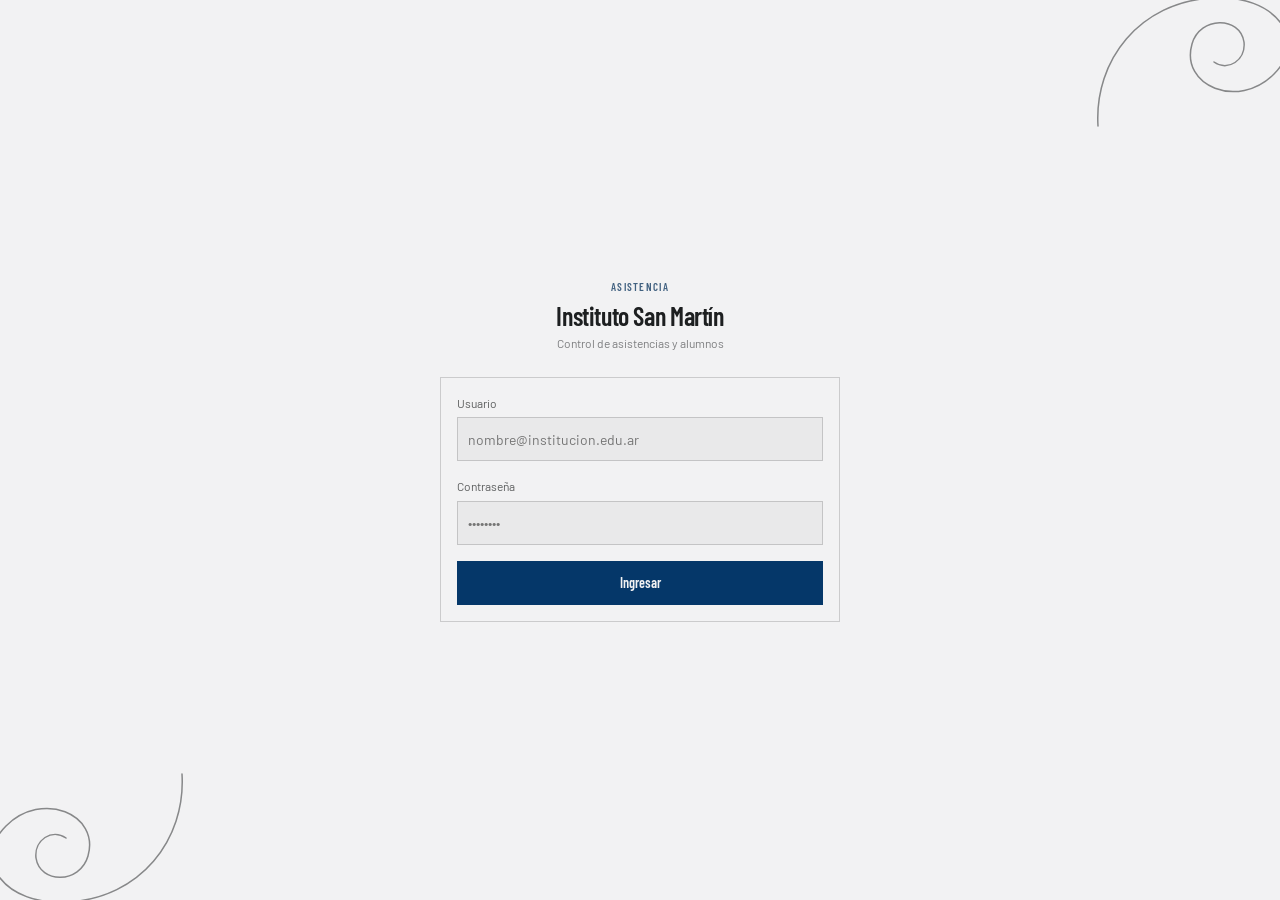
<file: frontend/index.html>
<!DOCTYPE html>
<html lang="es">
<head>
<meta charset="utf-8">
<title>Asistencia · Instituto San Martín</title>
<meta name="viewport" content="width=device-width, initial-scale=1">
<link rel="stylesheet" href="./css/variables.css">
<link rel="stylesheet" href="./css/base.css">
<link rel="stylesheet" href="./css/components.css">
</head>
<body>

<div class="auth-shell">
  <!-- Decoración de fondo, sólo desktop (ver .auth-deco* en base.css) —
       puramente visual, no aporta información: aria-hidden y sin afectar
       el orden de tabulación. Un solo trazo (path) reutilizado dos veces
       (arriba a la derecha, y rotado 180° abajo a la izquierda) via
       <use>, para no duplicar la geometría. -->
  <div class="auth-deco-layer" aria-hidden="true">
    <svg width="0" height="0" style="position:absolute">
      <defs>
        <path id="auth-deco-scribble" d="M14,150 C10,84 56,26 128,22 C192,18 224,64 190,98 C154,134 96,110 108,68 C116,40 156,40 160,66 C162,84 144,96 130,86" />
      </defs>
    </svg>
    <svg class="auth-deco auth-deco-tr" viewBox="0 0 220 220" focusable="false">
      <use href="#auth-deco-scribble" />
    </svg>
    <svg class="auth-deco auth-deco-bl" viewBox="0 0 220 220" focusable="false">
      <use href="#auth-deco-scribble" />
    </svg>
  </div>

  <div class="auth-card">
    <div class="text-center" style="margin-bottom:8px">
      <div class="kicker">Asistencia</div>
      <h1 style="margin:6px 0 0">Instituto San Martín</h1>
      <div class="text-muted" style="font-size:12px;margin-top:4px">Control de asistencias y alumnos</div>
    </div>

    <!-- Mismo .card que los recuadros de Inicio de Administrador (borde
         de 1px, sin estilo nuevo) — sólo envuelve los campos y el botón,
         no el header ni los links de abajo. -->
    <form class="card" id="login-form" novalidate style="padding:var(--space-4);gap:var(--space-4)">
      <p id="login-error" class="text-muted" style="color:var(--color-accent-800);font-size:13px" hidden></p>

      <div class="field">
        <label for="login-email">Usuario</label>
        <input class="input" id="login-email" type="email" required placeholder="nombre@institucion.edu.ar">
      </div>
      <div class="field">
        <label for="login-password">Contraseña</label>
        <input class="input" id="login-password" type="password" required placeholder="••••••••">
      </div>

      <button class="btn btn-primary btn-block" id="login-submit" type="submit">Ingresar</button>
    </form>
  </div>
</div>

<script type="module" src="./js/pages/login.js"></script>
</body>
</html>
</file>
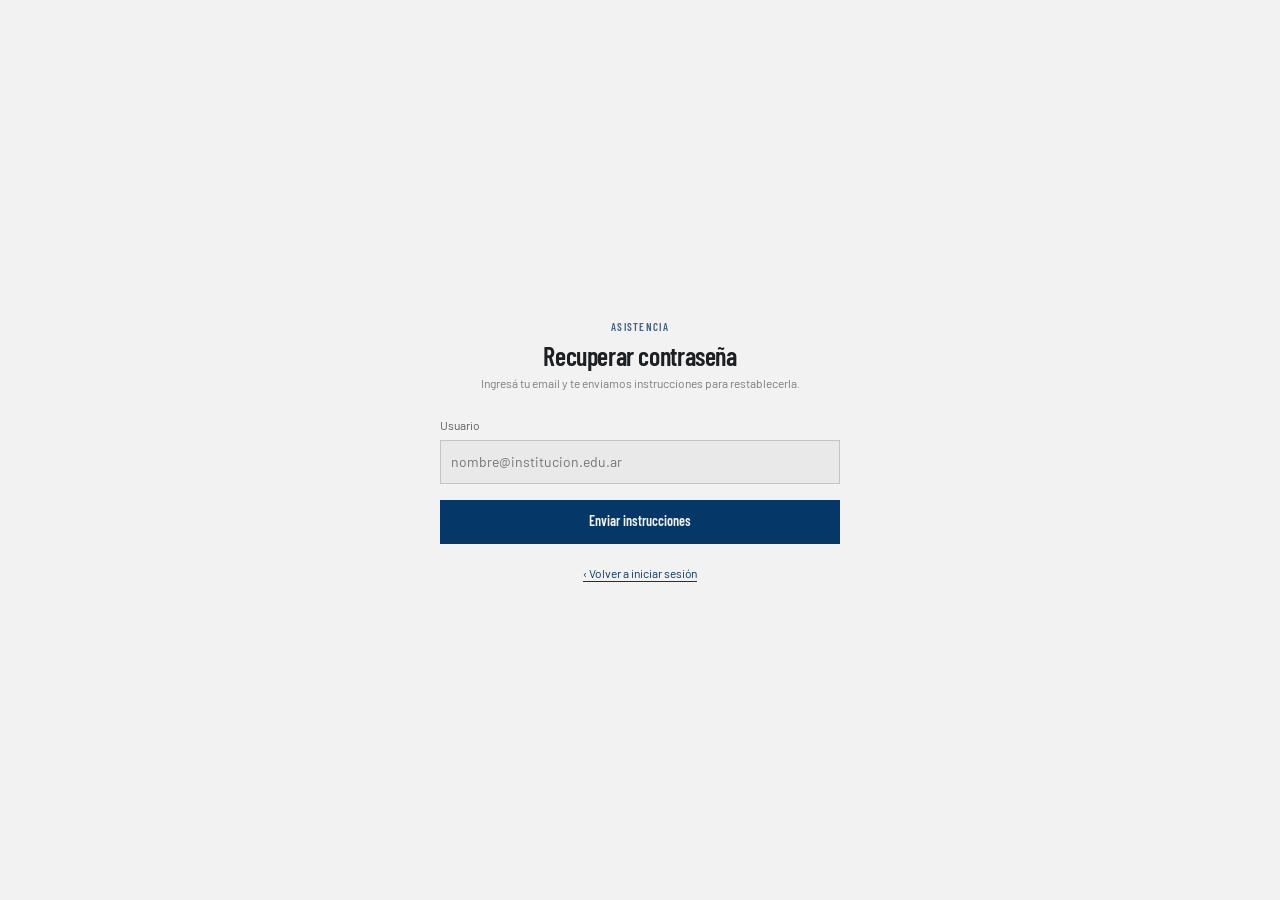
<file: frontend/recuperar-contrasena.html>
<!DOCTYPE html>
<html lang="es">
<head>
<meta charset="utf-8">
<title>Recuperar contraseña · Asistencia</title>
<meta name="viewport" content="width=device-width, initial-scale=1">
<link rel="stylesheet" href="./css/variables.css">
<link rel="stylesheet" href="./css/base.css">
<link rel="stylesheet" href="./css/components.css">
</head>
<body>

<!--
  TODO: pantalla no incluida en el mockup original
  (/design-reference/attendance-app-mockup.html). El link "¿Olvidaste tu
  contraseña?" del login era un placeholder sin acción (onClick noop) en el
  diseño fuente. Esta pantalla es un mínimo consistente con el sistema
  "Industry" (mismo header, tipografía, spacing, botones que el resto de
  la app) para que el link deje de ser un callejón sin salida, pero el
  flujo real (qué pasa después de "Enviar instrucciones", si hay un mail,
  un token de un solo uso, etc.) todavía no está definido — hay que
  confirmarlo con el diseño antes de conectarlo a un endpoint real.
-->

<div class="auth-shell">
  <form class="auth-card" id="recover-form" novalidate>
    <div class="text-center" style="margin-bottom:8px">
      <div class="kicker">Asistencia</div>
      <h1 style="margin:6px 0 0">Recuperar contraseña</h1>
      <div class="text-muted" style="font-size:12px;margin-top:4px">
        Ingresá tu email y te enviamos instrucciones para restablecerla.
      </div>
    </div>

    <p id="recover-message" class="text-muted" style="font-size:13px" hidden></p>

    <div class="field">
      <label for="recover-email">Usuario</label>
      <input class="input" id="recover-email" type="email" required placeholder="nombre@institucion.edu.ar">
    </div>

    <button class="btn btn-primary btn-block" type="submit">Enviar instrucciones</button>

    <div class="auth-links" style="justify-content:center">
      <a href="./index.html">‹ Volver a iniciar sesión</a>
    </div>
  </form>
</div>

<script type="module" src="./js/pages/recuperar-contrasena.js"></script>
</body>
</html>
</file>
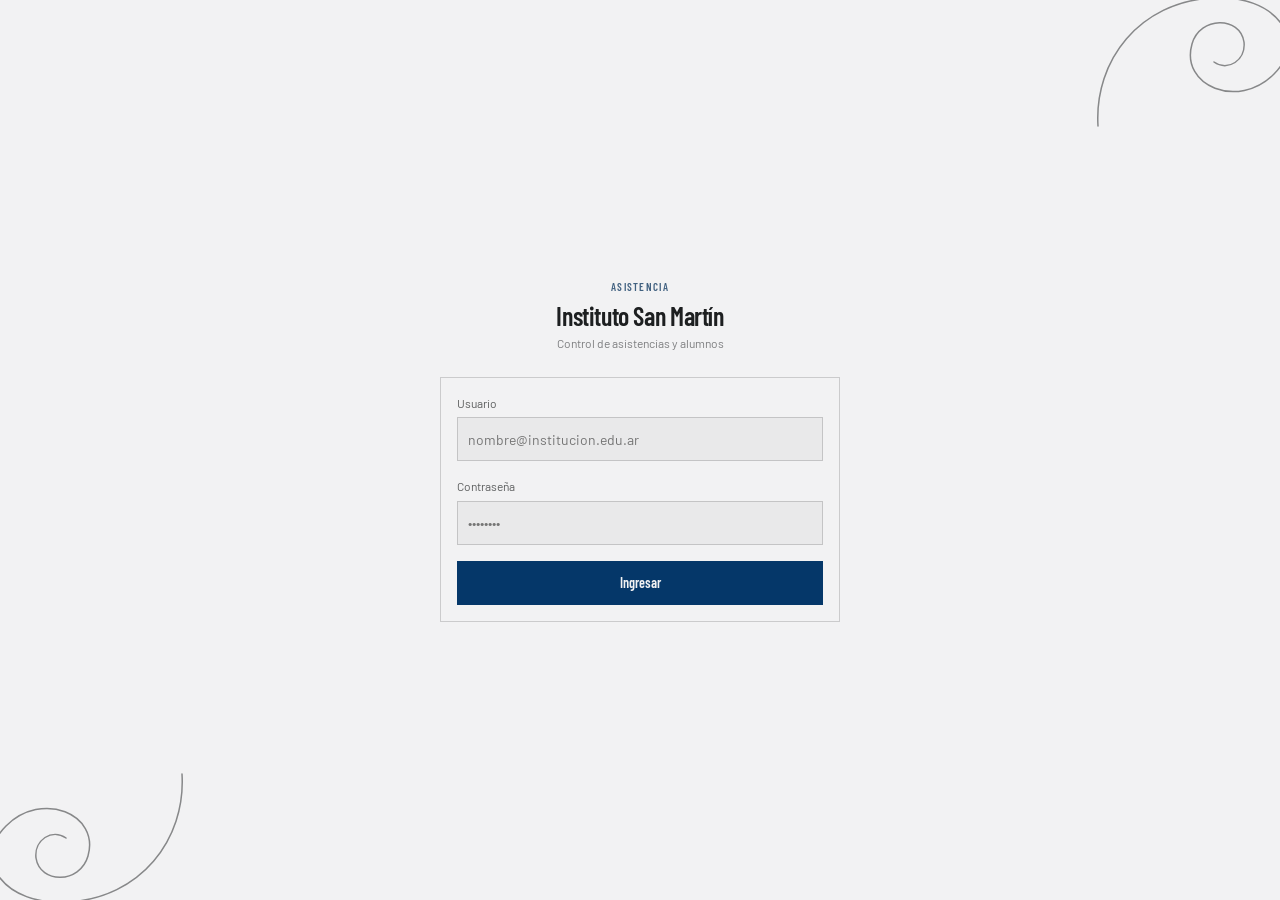
<file: frontend/admin/alumno.html>
<!DOCTYPE html>
<html lang="es">
<head>
<meta charset="utf-8">
<title>Alumno · Asistencia</title>
<meta name="viewport" content="width=device-width, initial-scale=1">
<link rel="stylesheet" href="../css/variables.css">
<link rel="stylesheet" href="../css/base.css">
<link rel="stylesheet" href="../css/components.css">
</head>
<body>

<div class="app-shell">
  <div class="app-content">
    <div class="app-deco-layer" aria-hidden="true">
      <svg width="0" height="0" style="position:absolute">
        <defs>
          <path id="alumno-deco-scribble" d="M15,150 C15,110 50,110 55,150 C60,190 100,190 100,145 C100,105 140,100 150,140 C158,172 195,165 195,120" />
        </defs>
      </svg>
      <svg class="app-deco app-deco-tr" viewBox="0 0 220 220" focusable="false">
        <use href="#alumno-deco-scribble" />
      </svg>
      <svg class="app-deco app-deco-bl" viewBox="0 0 220 220" focusable="false">
        <use href="#alumno-deco-scribble" />
      </svg>
    </div>

    <header class="app-header">
      <div class="app-header-brand">
        <div class="kicker">Asistencia</div>
        <h2 id="app-header-title"></h2>
      </div>
      <span id="app-header-role" class="tag"></span>
      <nav class="tab-bar" id="tab-bar"></nav>
    </header>
    <main class="app-main app-main-wide app-main-alumno">
      <button class="btn btn-ghost btn-back" id="back-to-students-btn">
        <img src="../assets/icons/chevron-left.svg" alt=""> Alumnos
      </button>

      <p id="student-error" class="text-muted" style="color:var(--color-accent-800)" hidden></p>

      <div class="card" id="student-card" style="margin:var(--space-3) 0 var(--space-4)"></div>

      <button class="btn btn-primary btn-block" id="justify-open-btn" style="margin-bottom:var(--space-2)">Justificar falta</button>
      <button class="btn btn-secondary btn-block" id="edit-student-open-btn" style="margin-bottom:var(--space-2)">Editar alumno</button>
      <button class="btn btn-secondary btn-block" id="reincorporate-open-btn" style="margin-bottom:var(--space-2)" hidden>Reincorporar</button>
      <button class="btn btn-secondary btn-block" id="baja-student-open-btn" style="margin-bottom:var(--space-5)">Dar de baja</button>

      <div class="section-label">Historial reciente</div>
      <div id="student-history"></div>
    </main>
  </div>
</div>

<div class="dialog-backdrop" id="justify-backdrop" hidden>
  <div class="dialog">
    <div class="dialog-title">Justificar falta</div>
    <div class="dialog-body" id="justify-name"></div>
    <div class="field"><label for="justify-date">Fecha</label><input class="input" id="justify-date"></div>
    <div class="field"><label for="justify-reason">Motivo</label><textarea class="input" id="justify-reason" placeholder="Certificado médico, trámite, etc."></textarea></div>
    <div class="dialog-actions">
      <button class="btn btn-secondary" id="justify-cancel-btn">Cancelar</button>
      <button class="btn btn-primary" id="justify-confirm-btn">Confirmar</button>
    </div>
  </div>
</div>

<div class="dialog-backdrop" id="edit-student-backdrop" hidden>
  <div class="dialog">
    <div class="dialog-title">Editar alumno</div>
    <p id="edit-student-error" class="text-muted" style="color:var(--color-accent-800);font-size:13px" hidden></p>
    <div class="field">
      <label for="edit-student-nombre">Nombre</label>
      <input class="input" id="edit-student-nombre">
    </div>
    <div class="field">
      <label for="edit-student-apellido">Apellido</label>
      <input class="input" id="edit-student-apellido">
    </div>
    <div class="field">
      <label for="edit-student-curso">Curso</label>
      <select class="input" id="edit-student-curso"></select>
    </div>
    <div class="field">
      <label for="edit-student-faltas">Faltas</label>
      <input class="input" id="edit-student-faltas" type="number" min="0" max="15">
    </div>
    <div class="dialog-actions">
      <button class="btn btn-secondary" id="edit-student-cancel-btn">Cancelar</button>
      <button class="btn btn-primary" id="edit-student-confirm-btn">Guardar</button>
    </div>
  </div>
</div>

<div class="dialog-backdrop" id="reincorporate-backdrop" hidden>
  <div class="dialog">
    <div class="dialog-title">Reincorporar</div>
    <p id="reincorporate-error" class="text-muted" style="color:var(--color-accent-800);font-size:13px" hidden></p>
    <div class="field">
      <label>Cantidad de faltas adicionales a otorgar</label>
      <div style="display:flex;gap:var(--space-2)">
        <button type="button" class="btn btn-secondary" id="reincorporate-cantidad-5" data-cantidad="5" style="flex:1">5</button>
        <button type="button" class="btn btn-secondary" id="reincorporate-cantidad-10" data-cantidad="10" style="flex:1">10</button>
        <button type="button" class="btn btn-secondary" id="reincorporate-cantidad-15" data-cantidad="15" style="flex:1">15</button>
      </div>
    </div>
    <div class="dialog-actions">
      <button class="btn btn-secondary" id="reincorporate-cancel-btn">Cancelar</button>
      <button class="btn btn-primary" id="reincorporate-confirm-btn" disabled>Confirmar</button>
    </div>
  </div>
</div>

<div class="dialog-backdrop" id="confirm-baja-backdrop" hidden>
  <div class="dialog">
    <div class="dialog-title" id="confirm-baja-title">Dar de baja</div>
    <div class="dialog-body" id="confirm-baja-message"></div>
    <p id="confirm-baja-error" class="text-muted" style="color:var(--color-accent-800);font-size:13px" hidden></p>
    <div class="dialog-actions">
      <button class="btn btn-secondary" id="confirm-baja-cancel-btn">Cancelar</button>
      <button class="btn btn-primary" id="confirm-baja-confirm-btn">Confirmar</button>
    </div>
  </div>
</div>

<div class="toast" id="toast" hidden></div>

<script type="module" src="../js/pages/admin-alumno.js"></script>
</body>
</html>
</file>
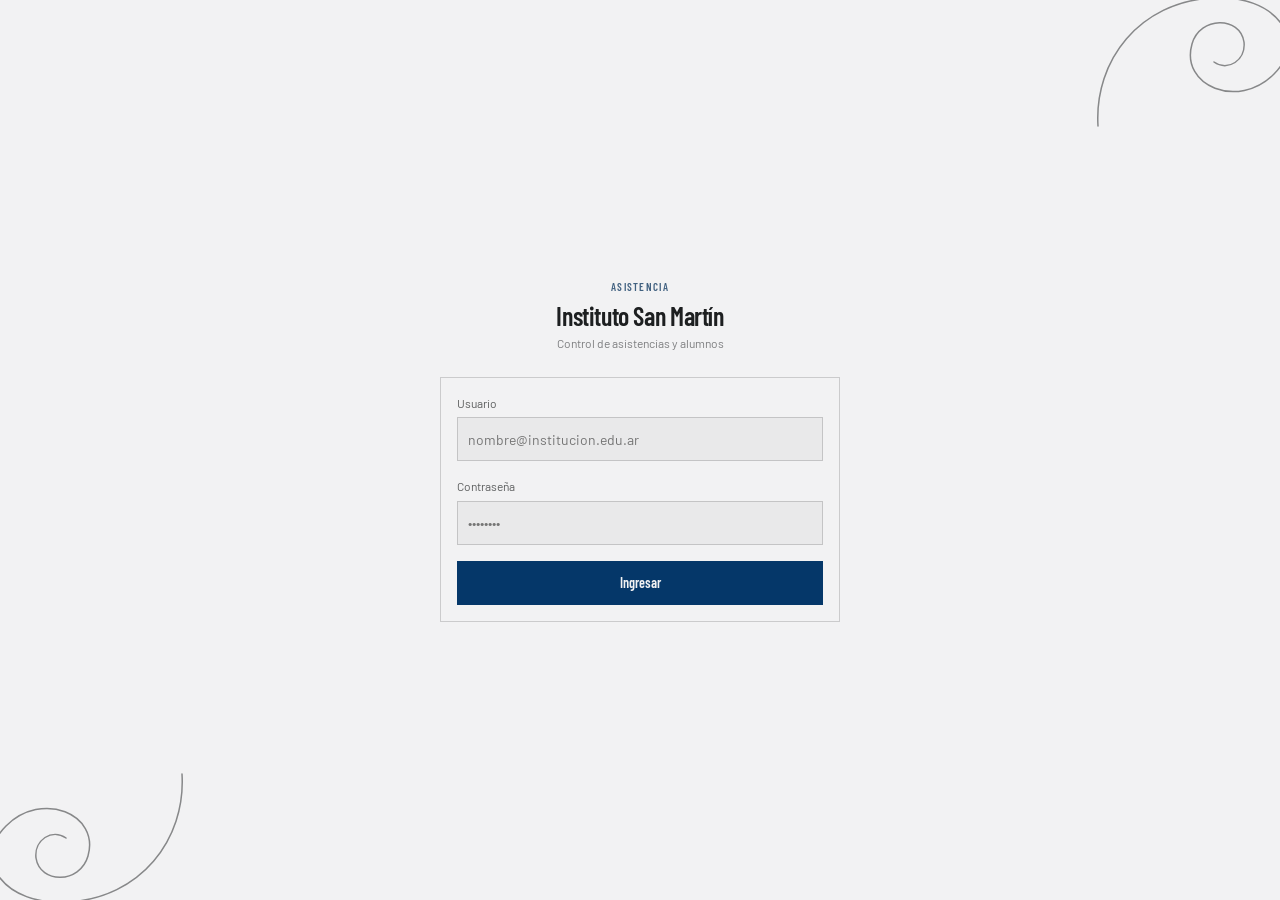
<file: frontend/admin/alumnos.html>
<!DOCTYPE html>
<html lang="es">
<head>
<meta charset="utf-8">
<title>Alumnos · Asistencia</title>
<meta name="viewport" content="width=device-width, initial-scale=1">
<link rel="stylesheet" href="../css/variables.css">
<link rel="stylesheet" href="../css/base.css">
<link rel="stylesheet" href="../css/components.css">
</head>
<body>

<div class="app-shell">
  <div class="app-content">
    <div class="app-deco-layer" aria-hidden="true">
      <svg width="0" height="0" style="position:absolute">
        <defs>
          <path id="alumnos-deco-scribble" d="M10,60 C50,20 90,20 100,55 C110,90 150,60 145,25 C142,5 175,0 190,25 C200,42 185,60 170,50 C160,43 165,30 175,32" />
        </defs>
      </svg>
      <svg class="app-deco app-deco-tr" viewBox="0 0 220 220" focusable="false">
        <use href="#alumnos-deco-scribble" />
      </svg>
      <svg class="app-deco app-deco-bl" viewBox="0 0 220 220" focusable="false">
        <use href="#alumnos-deco-scribble" />
      </svg>
    </div>

    <header class="app-header">
      <div class="app-header-brand">
        <div class="kicker">Asistencia</div>
        <h2 id="app-header-title"></h2>
      </div>
      <span id="app-header-role" class="tag"></span>
      <nav class="tab-bar" id="tab-bar"></nav>
    </header>
    <main class="app-main app-main-wide app-main-alumnos">
      <input class="input" id="student-search" placeholder="Buscar alumno..." style="margin-bottom:10px">
      <div style="display:flex;gap:var(--space-2);margin-bottom:var(--space-3)">
        <button class="btn btn-primary" id="new-student-open-btn" style="flex:1">+ Nuevo alumno</button>
        <button class="btn btn-secondary" id="select-mode-toggle-btn">Seleccionar</button>
      </div>
      <p id="student-list-error" class="text-muted" style="color:var(--color-accent-800)" hidden></p>
      <div id="student-list" style="padding-bottom:70px"></div>
    </main>
  </div>
</div>

<div class="bulk-bar" id="bulk-bar" hidden>
  <span class="bulk-bar-count" id="bulk-bar-count"></span>
  <select class="input" id="bulk-bar-curso"></select>
  <button class="btn btn-primary" id="bulk-bar-move-btn" disabled>Mover al siguiente curso</button>
  <button class="btn btn-ghost" id="bulk-bar-cancel-btn">Cancelar</button>
</div>

<div class="dialog-backdrop" id="move-confirm-backdrop" hidden>
  <div class="dialog">
    <div class="dialog-title">Confirmar movimiento</div>
    <div class="dialog-body" id="move-confirm-body"></div>
    <div class="dialog-actions">
      <button class="btn btn-secondary" id="move-confirm-cancel-btn">Cancelar</button>
      <button class="btn btn-primary" id="move-confirm-ok-btn">Confirmar</button>
    </div>
  </div>
</div>

<div class="dialog-backdrop" id="move-result-backdrop" hidden>
  <div class="dialog">
    <div class="dialog-title">Resultado</div>
    <div class="dialog-body" id="move-result-body"></div>
    <div class="dialog-actions">
      <button class="btn btn-primary" id="move-result-close-btn">Cerrar</button>
    </div>
  </div>
</div>

<div class="dialog-backdrop" id="student-form-backdrop" hidden>
  <div class="dialog">
    <div class="dialog-title">Nuevo alumno</div>
    <p id="student-form-error" class="text-muted" style="color:var(--color-accent-800);font-size:13px" hidden></p>
    <div class="field">
      <label for="student-form-nombre">Nombre</label>
      <input class="input" id="student-form-nombre">
    </div>
    <div class="field">
      <label for="student-form-apellido">Apellido</label>
      <input class="input" id="student-form-apellido">
    </div>
    <div class="field">
      <label for="student-form-dni">DNI</label>
      <input class="input" id="student-form-dni" type="number" min="1">
    </div>
    <div class="field">
      <label for="student-form-nacimiento">Fecha de nacimiento</label>
      <input class="input" id="student-form-nacimiento" type="date">
    </div>
    <div class="field">
      <label for="student-form-curso">Curso</label>
      <select class="input" id="student-form-curso"></select>
    </div>
    <div class="dialog-actions">
      <button class="btn btn-secondary" id="student-form-cancel-btn">Cancelar</button>
      <button class="btn btn-primary" id="student-form-confirm-btn">Crear</button>
    </div>
  </div>
</div>

<div class="toast" id="toast" hidden></div>

<script type="module" src="../js/pages/admin-alumnos.js"></script>
</body>
</html>
</file>
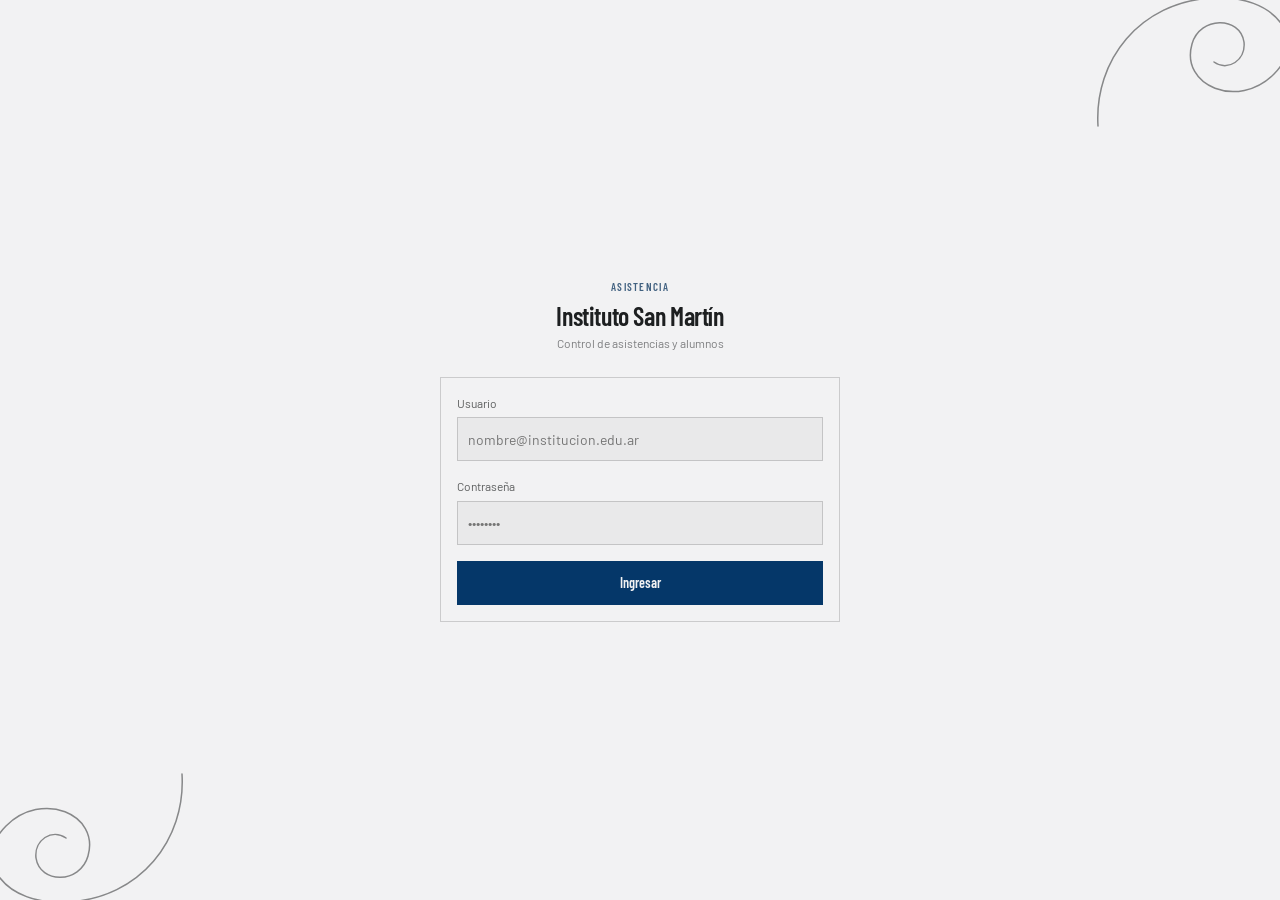
<file: frontend/admin/asistentes.html>
<!DOCTYPE html>
<html lang="es">
<head>
<meta charset="utf-8">
<title>Asistentes · Asistencia</title>
<meta name="viewport" content="width=device-width, initial-scale=1">
<link rel="stylesheet" href="../css/variables.css">
<link rel="stylesheet" href="../css/base.css">
<link rel="stylesheet" href="../css/components.css">
</head>
<body>

<div class="app-shell">
  <div class="app-content">
    <div class="app-deco-layer" aria-hidden="true">
      <svg width="0" height="0" style="position:absolute">
        <defs>
          <path id="asistentes-deco-scribble" d="M20,40 C60,10 110,18 118,55 C124,82 90,96 76,72 C66,54 88,42 98,58" />
        </defs>
      </svg>
      <svg class="app-deco app-deco-tr" viewBox="0 0 220 220" focusable="false">
        <use href="#asistentes-deco-scribble" />
      </svg>
      <svg class="app-deco app-deco-bl" viewBox="0 0 220 220" focusable="false">
        <use href="#asistentes-deco-scribble" />
      </svg>
    </div>

    <header class="app-header">
      <div class="app-header-brand">
        <div class="kicker">Asistencia</div>
        <h2 id="app-header-title"></h2>
      </div>
      <span id="app-header-role" class="tag"></span>
      <nav class="tab-bar" id="tab-bar"></nav>
    </header>
    <main class="app-main app-main-wide app-main-alumnos">
      <button class="btn btn-primary btn-block" id="new-assistant-open-btn" style="margin-bottom:var(--space-3)">+ Nuevo asistente</button>
      <p id="assistant-list-error" class="text-muted" style="color:var(--color-accent-800)" hidden></p>
      <div id="assistant-list"></div>
    </main>
  </div>
</div>

<div class="dialog-backdrop" id="assistant-form-backdrop" hidden>
  <div class="dialog">
    <div class="dialog-title">Nuevo asistente</div>
    <p id="assistant-form-error" class="text-muted" style="color:var(--color-accent-800);font-size:13px" hidden></p>
    <div class="field">
      <label for="assistant-form-nombre">Nombre</label>
      <input class="input" id="assistant-form-nombre" placeholder="Ej: Matias">
    </div>
    <div class="field">
      <label for="assistant-form-apellido">Apellido</label>
      <input class="input" id="assistant-form-apellido" placeholder="Ej: Roberto">
    </div>
    <div class="field">
      <label for="assistant-form-email">Email</label>
      <input class="input" id="assistant-form-email" type="email" placeholder="asistente@institucion.edu.ar">
    </div>
    <div class="field">
      <label for="assistant-form-password">Contraseña</label>
      <input class="input" id="assistant-form-password" type="password" placeholder="Mínimo 8 caracteres">
    </div>
    <div class="dialog-actions">
      <button class="btn btn-secondary" id="assistant-form-cancel-btn">Cancelar</button>
      <button class="btn btn-primary" id="assistant-form-confirm-btn">Crear</button>
    </div>
  </div>
</div>

<div class="dialog-backdrop" id="assign-courses-backdrop" hidden>
  <div class="dialog">
    <div class="dialog-title">Asignar cursos</div>
    <p class="list-row-subtitle" id="assign-courses-name" style="margin-bottom:var(--space-2)"></p>
    <p id="assign-courses-error" class="text-muted" style="color:var(--color-accent-800);font-size:13px" hidden></p>
    <div id="assign-courses-list" style="max-height:320px;overflow-y:auto"></div>
    <div class="dialog-actions">
      <button class="btn btn-secondary" id="assign-courses-cancel-btn">Cancelar</button>
      <button class="btn btn-primary" id="assign-courses-confirm-btn">Guardar</button>
    </div>
  </div>
</div>

<div class="dialog-backdrop" id="confirm-baja-backdrop" hidden>
  <div class="dialog">
    <div class="dialog-title" id="confirm-baja-title">Dar de baja</div>
    <div class="dialog-body" id="confirm-baja-message"></div>
    <p id="confirm-baja-error" class="text-muted" style="color:var(--color-accent-800);font-size:13px" hidden></p>
    <div class="dialog-actions">
      <button class="btn btn-secondary" id="confirm-baja-cancel-btn">Cancelar</button>
      <button class="btn btn-primary" id="confirm-baja-confirm-btn">Confirmar</button>
    </div>
  </div>
</div>

<div class="toast" id="toast" hidden></div>

<script type="module" src="../js/pages/admin-asistentes.js"></script>
</body>
</html>
</file>
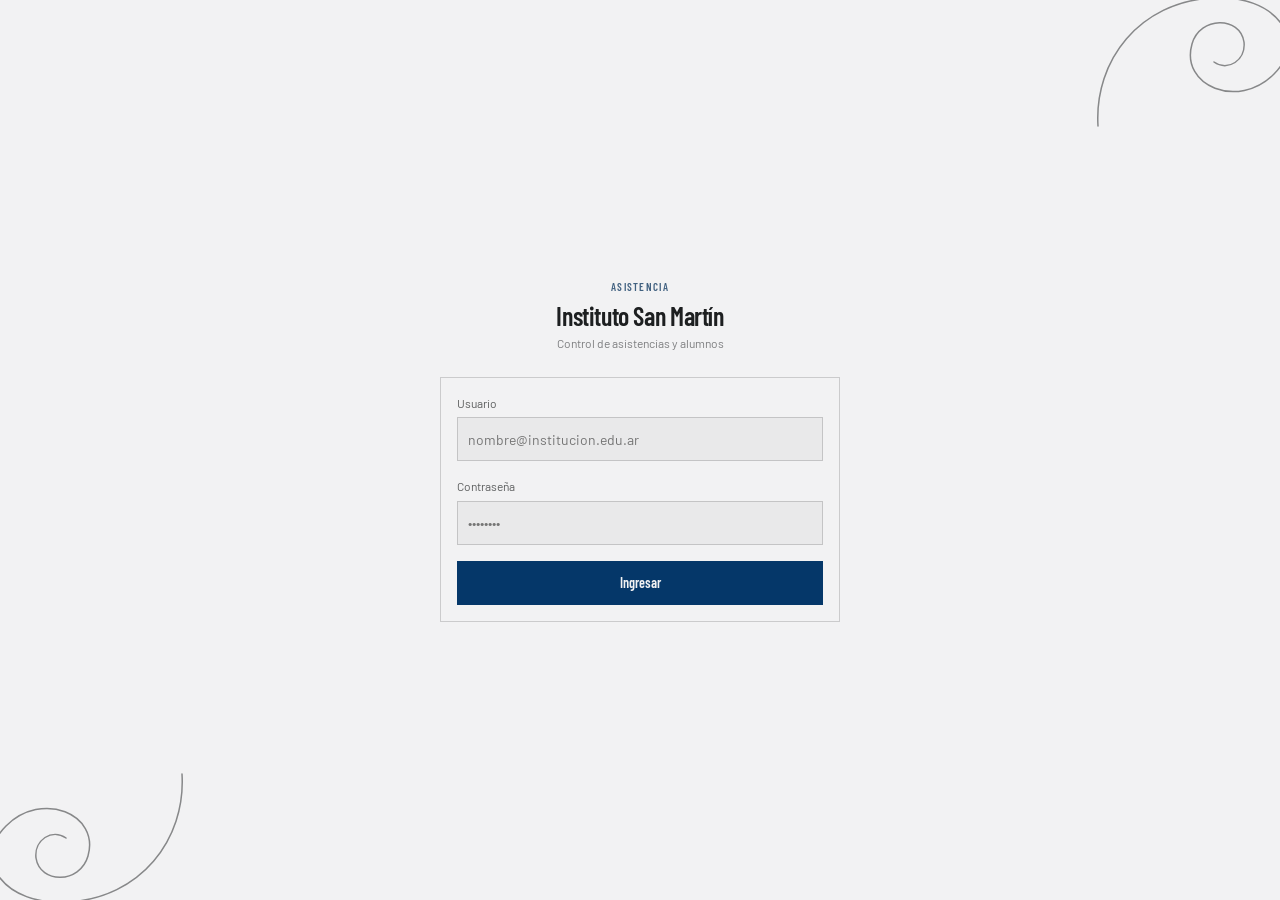
<file: frontend/admin/curso.html>
<!DOCTYPE html>
<html lang="es">
<head>
<meta charset="utf-8">
<title>Curso · Asistencia</title>
<meta name="viewport" content="width=device-width, initial-scale=1">
<link rel="stylesheet" href="../css/variables.css">
<link rel="stylesheet" href="../css/base.css">
<link rel="stylesheet" href="../css/components.css">
</head>
<body>

<div class="app-shell">
  <div class="app-content">
    <div class="app-deco-layer" aria-hidden="true">
      <svg width="0" height="0" style="position:absolute">
        <defs>
          <path id="curso-deco-scribble" d="M20,120 C15,70 55,20 110,25 C165,30 188,75 150,108 C118,136 78,118 90,86 C98,64 128,60 130,82" />
        </defs>
      </svg>
      <svg class="app-deco app-deco-tr" viewBox="0 0 220 220" focusable="false">
        <use href="#curso-deco-scribble" />
      </svg>
      <svg class="app-deco app-deco-bl" viewBox="0 0 220 220" focusable="false">
        <use href="#curso-deco-scribble" />
      </svg>
    </div>

    <header class="app-header">
      <div class="app-header-brand">
        <div class="kicker">Asistencia</div>
        <h2 id="app-header-title"></h2>
      </div>
      <span id="app-header-role" class="tag"></span>
      <nav class="tab-bar" id="tab-bar"></nav>
    </header>
    <main class="app-main app-main-wide app-main-curso">
      <button class="btn btn-ghost btn-back" id="back-to-courses-btn">
        <img src="../assets/icons/chevron-left.svg" alt=""> Cursos
      </button>

      <p id="course-error" class="text-muted" style="color:var(--color-accent-800)" hidden></p>

      <div class="card" id="course-card" style="margin:var(--space-3) 0 var(--space-4)"></div>

      <div style="display:flex;gap:var(--space-2);margin-bottom:var(--space-4)">
        <button class="btn btn-secondary" id="edit-course-open-btn">Editar curso</button>
        <button class="btn btn-secondary" id="baja-course-open-btn">Dar de baja</button>
      </div>

      <div style="display:flex;align-items:center;justify-content:space-between;gap:var(--space-3)">
        <div class="section-label">Alumnos del curso</div>
        <button class="btn btn-primary" id="new-student-open-btn">+ Añadir alumno</button>
      </div>
      <div id="course-roster"></div>
    </main>
  </div>
</div>

<div class="dialog-backdrop" id="student-form-backdrop" hidden>
  <div class="dialog">
    <div class="dialog-title">Nuevo alumno</div>
    <p id="student-form-error" class="text-muted" style="color:var(--color-accent-800);font-size:13px" hidden></p>
    <div class="field">
      <label for="student-form-nombre">Nombre</label>
      <input class="input" id="student-form-nombre">
    </div>
    <div class="field">
      <label for="student-form-apellido">Apellido</label>
      <input class="input" id="student-form-apellido">
    </div>
    <div class="field">
      <label for="student-form-dni">DNI</label>
      <input class="input" id="student-form-dni" type="number" min="1">
    </div>
    <div class="field">
      <label for="student-form-nacimiento">Fecha de nacimiento</label>
      <input class="input" id="student-form-nacimiento" type="date">
    </div>
    <div class="field">
      <label for="student-form-curso">Curso</label>
      <select class="input" id="student-form-curso"></select>
    </div>
    <div class="dialog-actions">
      <button class="btn btn-secondary" id="student-form-cancel-btn">Cancelar</button>
      <button class="btn btn-primary" id="student-form-confirm-btn">Crear</button>
    </div>
  </div>
</div>

<div class="dialog-backdrop" id="edit-course-backdrop" hidden>
  <div class="dialog">
    <div class="dialog-title">Editar curso</div>
    <p id="edit-course-error" class="text-muted" style="color:var(--color-accent-800);font-size:13px" hidden></p>
    <div class="field">
      <label for="edit-course-nombre">Nombre</label>
      <input class="input" id="edit-course-nombre">
    </div>
    <div class="field">
      <label for="edit-course-anio">Año lectivo</label>
      <input class="input" id="edit-course-anio" type="number" min="1" max="7">
    </div>
    <div class="field">
      <label for="edit-course-turno">Turno</label>
      <input class="input" id="edit-course-turno" placeholder="Mañana, Tarde...">
    </div>
    <div class="field">
      <label>Preceptores asignados</label>
      <div id="edit-course-asistentes" style="max-height:260px;overflow-y:auto"></div>
    </div>
    <div class="dialog-actions">
      <button class="btn btn-secondary" id="edit-course-cancel-btn">Cancelar</button>
      <button class="btn btn-primary" id="edit-course-confirm-btn">Guardar</button>
    </div>
  </div>
</div>

<div class="dialog-backdrop" id="confirm-baja-backdrop" hidden>
  <div class="dialog">
    <div class="dialog-title" id="confirm-baja-title">Dar de baja</div>
    <div class="dialog-body" id="confirm-baja-message"></div>
    <p id="confirm-baja-error" class="text-muted" style="color:var(--color-accent-800);font-size:13px" hidden></p>
    <div class="dialog-actions">
      <button class="btn btn-secondary" id="confirm-baja-cancel-btn">Cancelar</button>
      <button class="btn btn-primary" id="confirm-baja-confirm-btn">Confirmar</button>
    </div>
  </div>
</div>

<div class="toast" id="toast" hidden></div>

<script type="module" src="../js/pages/admin-curso.js"></script>
</body>
</html>
</file>
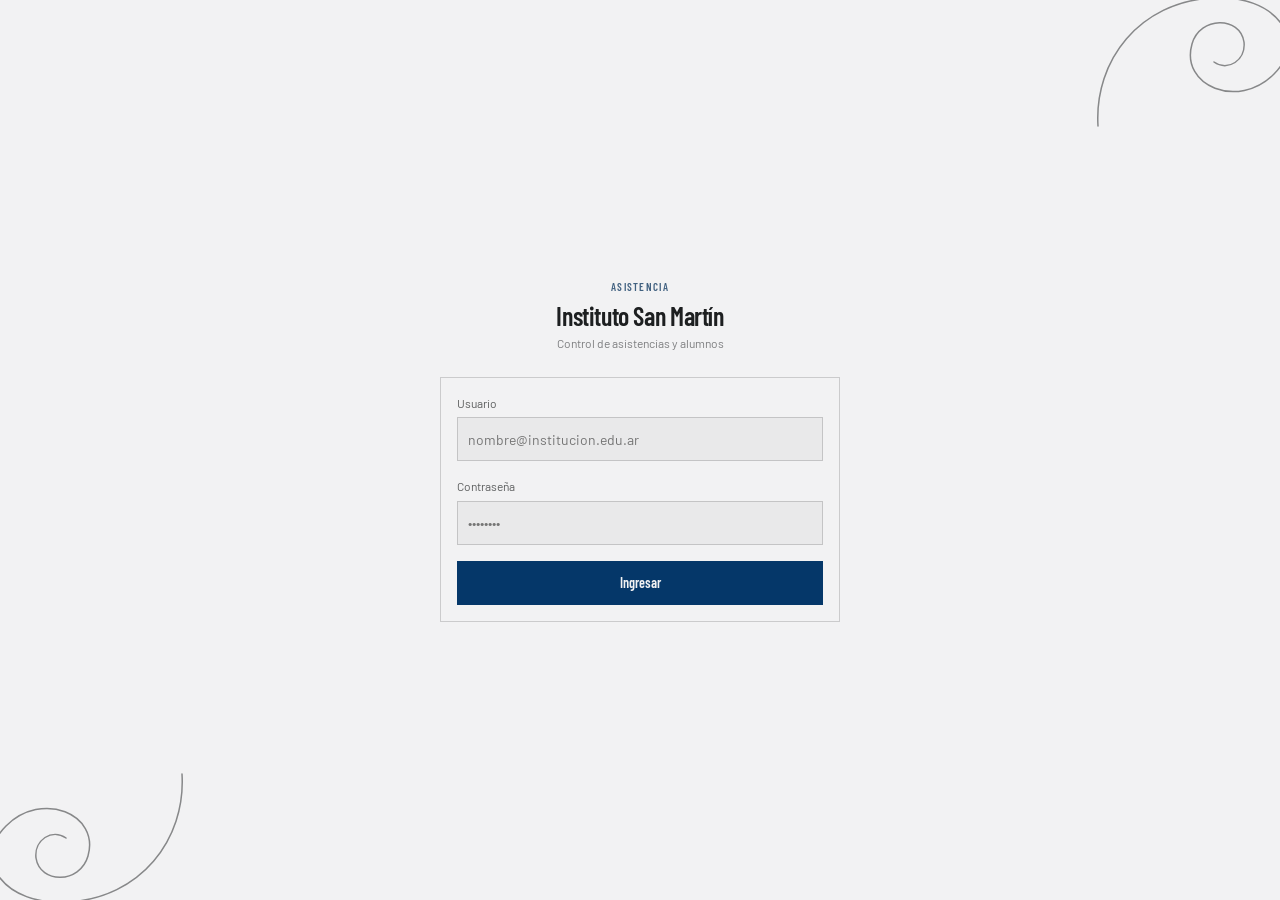
<file: frontend/admin/cursos.html>
<!DOCTYPE html>
<html lang="es">
<head>
<meta charset="utf-8">
<title>Cursos · Asistencia</title>
<meta name="viewport" content="width=device-width, initial-scale=1">
<link rel="stylesheet" href="../css/variables.css">
<link rel="stylesheet" href="../css/base.css">
<link rel="stylesheet" href="../css/components.css">
</head>
<body>

<div class="app-shell">
  <div class="app-content">
    <div class="app-deco-layer" aria-hidden="true">
      <svg width="0" height="0" style="position:absolute">
        <defs>
          <path id="cursos-deco-scribble" d="M170,20 C210,40 205,90 165,100 C125,110 96,82 118,55 C134,35 168,42 162,66 C158,82 138,84 130,68 C124,55 138,48 145,58" />
        </defs>
      </svg>
      <svg class="app-deco app-deco-tr" viewBox="0 0 220 220" focusable="false">
        <use href="#cursos-deco-scribble" />
      </svg>
      <svg class="app-deco app-deco-bl" viewBox="0 0 220 220" focusable="false">
        <use href="#cursos-deco-scribble" />
      </svg>
    </div>

    <header class="app-header">
      <div class="app-header-brand">
        <div class="kicker">Asistencia</div>
        <h2 id="app-header-title"></h2>
      </div>
      <span id="app-header-role" class="tag"></span>
      <nav class="tab-bar" id="tab-bar"></nav>
    </header>
    <main class="app-main app-main-wide app-main-cursos">
      <button class="btn btn-primary btn-block" id="new-course-open-btn" style="margin-bottom:var(--space-3)">+ Nuevo curso</button>
      <p id="course-list-error" class="text-muted" style="color:var(--color-accent-800)" hidden></p>
      <div id="course-list" class="card-grid"></div>
    </main>
  </div>
</div>

<div class="dialog-backdrop" id="course-form-backdrop" hidden>
  <div class="dialog">
    <div class="dialog-title">Nuevo curso</div>
    <p id="course-form-error" class="text-muted" style="color:var(--color-accent-800);font-size:13px" hidden></p>
    <div class="field">
      <label for="course-form-nombre">Nombre</label>
      <input class="input" id="course-form-nombre" placeholder="Ej: Programacion">
    </div>
    <div class="field">
      <label for="course-form-anio">Año lectivo</label>
      <input class="input" id="course-form-anio" type="number" min="1" max="7">
    </div>
    <div class="field">
      <label for="course-form-turno">Turno</label>
      <input class="input" id="course-form-turno" placeholder="Mañana, Tarde...">
    </div>
    <div class="dialog-actions">
      <button class="btn btn-secondary" id="course-form-cancel-btn">Cancelar</button>
      <button class="btn btn-primary" id="course-form-confirm-btn">Crear</button>
    </div>
  </div>
</div>

<div class="toast" id="toast" hidden></div>

<script type="module" src="../js/pages/admin-cursos.js"></script>
</body>
</html>
</file>
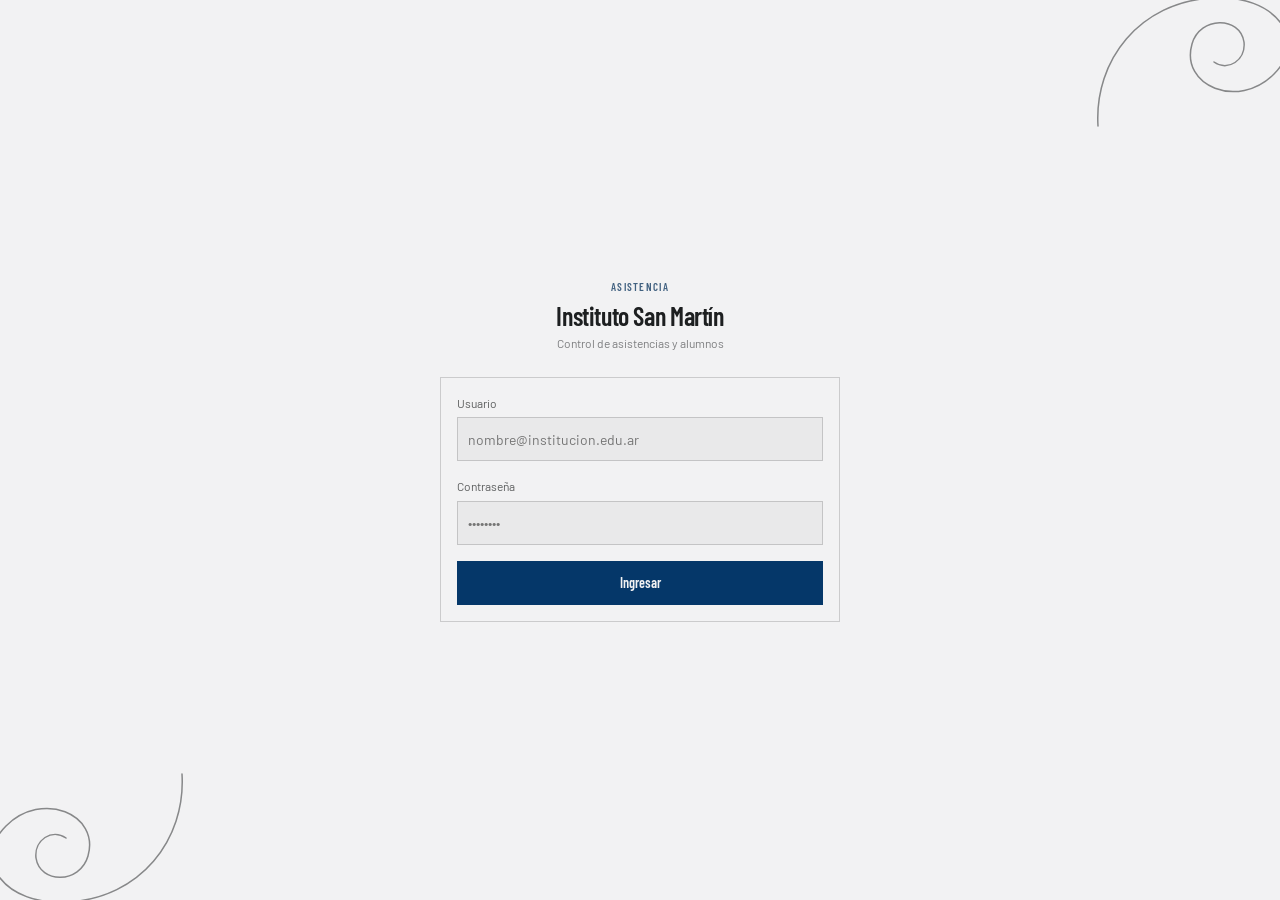
<file: frontend/admin/informes.html>
<!DOCTYPE html>
<html lang="es">
<head>
<meta charset="utf-8">
<title>Informes · Asistencia</title>
<meta name="viewport" content="width=device-width, initial-scale=1">
<link rel="stylesheet" href="../css/variables.css">
<link rel="stylesheet" href="../css/base.css">
<link rel="stylesheet" href="../css/components.css">
</head>
<body>

<div class="app-shell">
  <div class="app-content">
    <!-- Decoración de fondo, sólo desktop (mismo criterio que .auth-deco
         del login: trazo único estilo garabato, opacity baja, sin
         interferir con el contenido) — capa fixed de viewport porque acá
         no hay un .auth-card centrado, sino el layout de app normal. -->
    <div class="app-deco-layer" aria-hidden="true">
      <svg width="0" height="0" style="position:absolute">
        <defs>
          <path id="informes-deco-scribble" d="M14,150 C10,84 56,26 128,22 C192,18 224,64 190,98 C154,134 96,110 108,68 C116,40 156,40 160,66 C162,84 144,96 130,86" />
        </defs>
      </svg>
      <svg class="app-deco app-deco-tr" viewBox="0 0 220 220" focusable="false">
        <use href="#informes-deco-scribble" />
      </svg>
      <svg class="app-deco app-deco-bl" viewBox="0 0 220 220" focusable="false">
        <use href="#informes-deco-scribble" />
      </svg>
    </div>

    <header class="app-header">
      <div class="app-header-brand">
        <div class="kicker">Asistencia</div>
        <h2 id="app-header-title"></h2>
      </div>
      <span id="app-header-role" class="tag"></span>
      <nav class="tab-bar" id="tab-bar"></nav>
    </header>
    <main class="app-main app-main-wide app-main-informes">
      <p id="report-error" class="text-muted" style="color:var(--color-accent-800)" hidden></p>

      <div class="field" style="margin-bottom:var(--space-4)">
        <label for="report-course-select">Curso</label>
        <select class="input" id="report-course-select"></select>
      </div>

      <div id="report-stats" class="stat-grid" style="margin-bottom:var(--space-5)"></div>

      <div class="section-label">Asistencia por alumno</div>
      <div id="report-rows"></div>
    </main>
  </div>
</div>

<script type="module" src="../js/pages/admin-informes.js"></script>
</body>
</html>
</file>
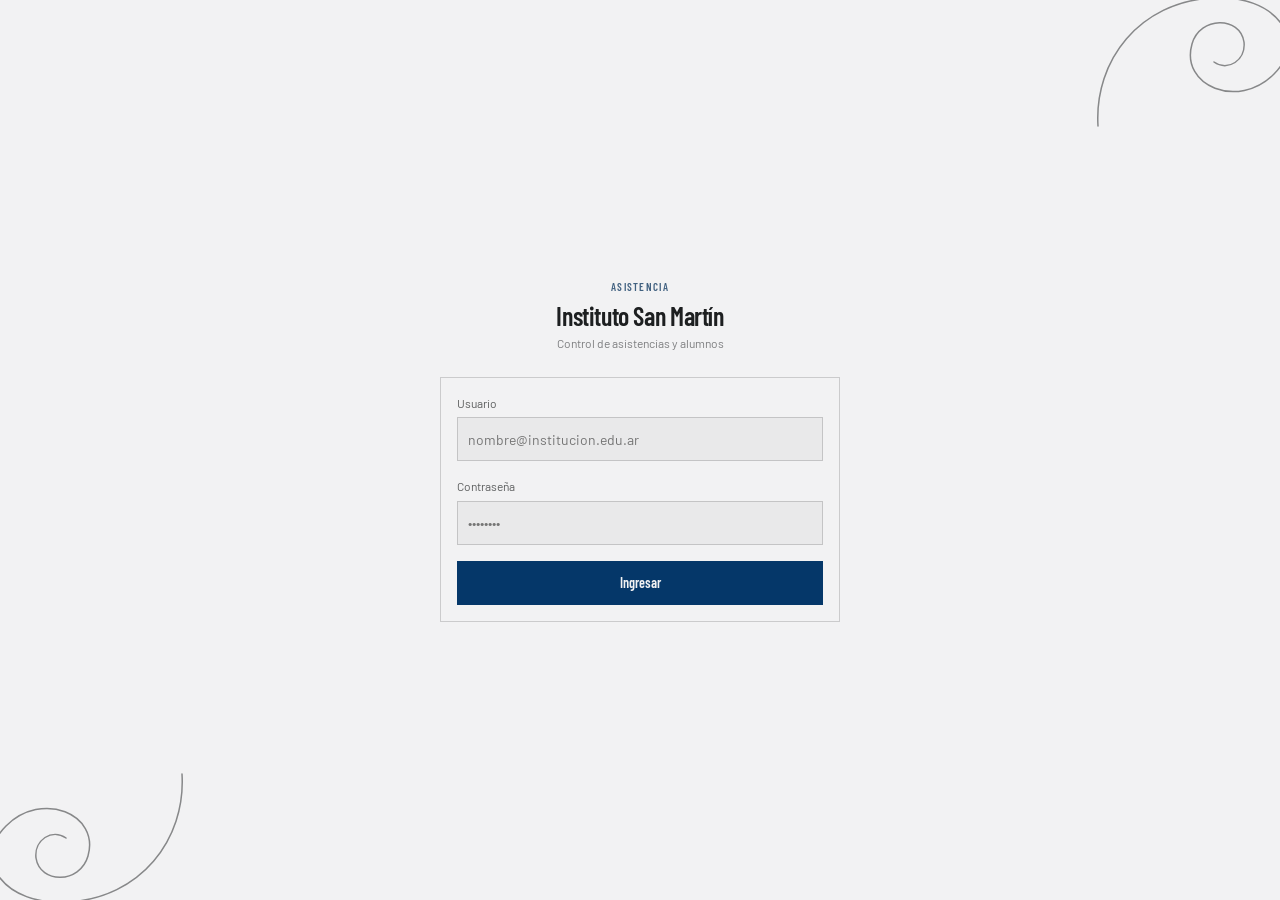
<file: frontend/admin/inicio.html>
<!DOCTYPE html>
<html lang="es">
<head>
<meta charset="utf-8">
<title>Inicio · Asistencia</title>
<meta name="viewport" content="width=device-width, initial-scale=1">
<link rel="stylesheet" href="../css/variables.css">
<link rel="stylesheet" href="../css/base.css">
<link rel="stylesheet" href="../css/components.css">
</head>
<body>

<div class="app-shell">
  <div class="app-content">
    <div class="app-deco-layer" aria-hidden="true">
      <svg width="0" height="0" style="position:absolute">
        <defs>
          <path id="inicio-deco-scribble" d="M18,40 C60,30 70,80 40,110 C10,140 55,172 100,150 C150,126 138,72 180,60 C205,53 212,90 195,112 C182,128 160,120 165,102" />
        </defs>
      </svg>
      <svg class="app-deco app-deco-tr" viewBox="0 0 220 220" focusable="false">
        <use href="#inicio-deco-scribble" />
      </svg>
      <svg class="app-deco app-deco-bl" viewBox="0 0 220 220" focusable="false">
        <use href="#inicio-deco-scribble" />
      </svg>
    </div>

    <header class="app-header">
      <div class="app-header-brand">
        <div class="kicker">Asistencia</div>
        <h2 id="app-header-title"></h2>
      </div>
      <span id="app-header-role" class="tag"></span>
      <nav class="tab-bar" id="tab-bar"></nav>
    </header>
    <main class="app-main app-main-wide app-main-inicio">
      <p id="home-error" class="text-muted" style="color:var(--color-accent-800)" hidden></p>

      <div id="home-stats" class="stat-grid" style="margin-bottom:var(--space-5)"></div>

      <section id="home-alerts-section" hidden>
        <div class="section-label" style="color:var(--color-accent-700)">
          Alertas de inasistencia <span id="home-alerts-count"></span>
        </div>
        <div id="home-alerts-list"></div>
      </section>
    </main>
  </div>
</div>

<script type="module" src="../js/pages/admin-inicio.js"></script>
</body>
</html>
</file>
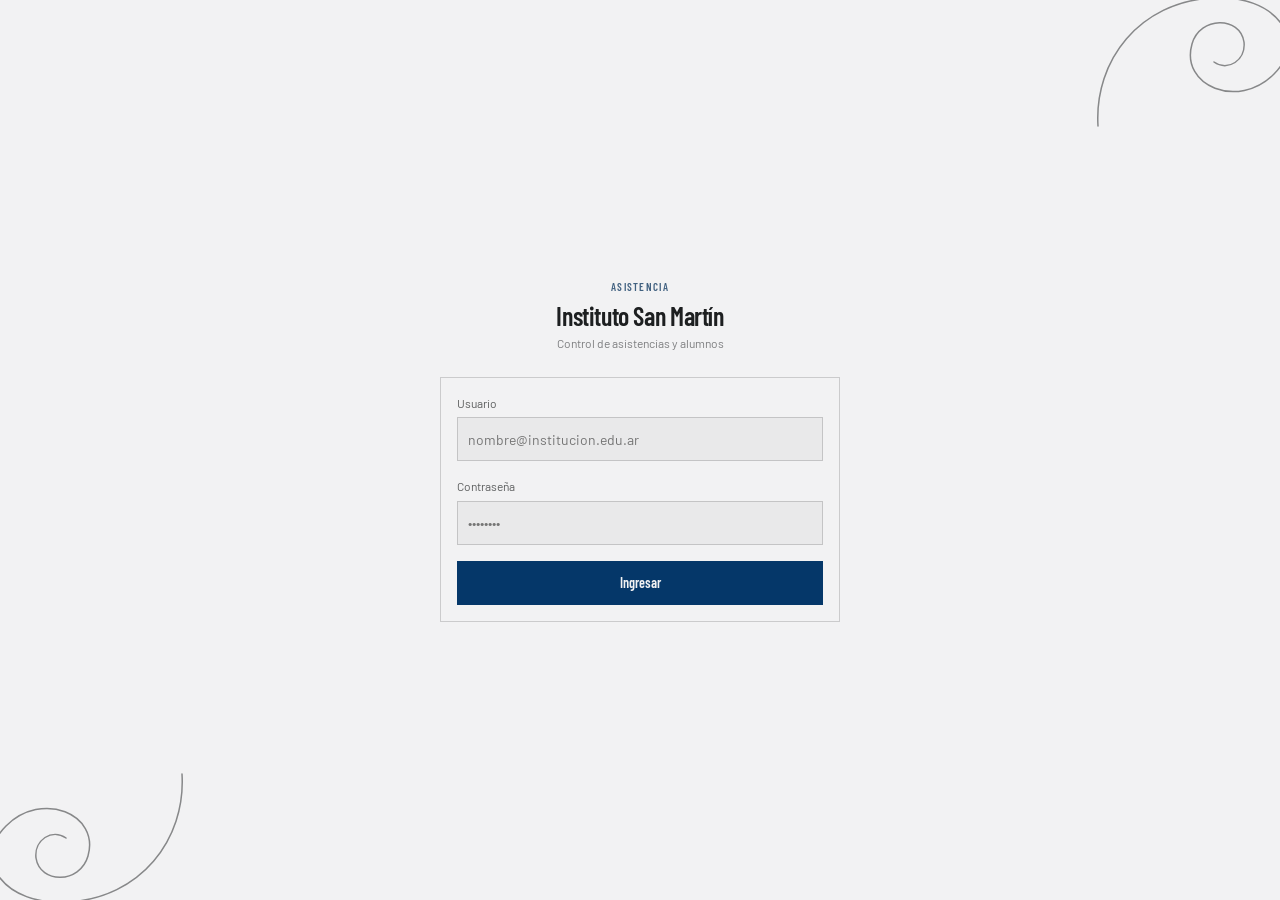
<file: frontend/admin/perfil.html>
<!DOCTYPE html>
<html lang="es">
<head>
<meta charset="utf-8">
<title>Perfil · Asistencia</title>
<meta name="viewport" content="width=device-width, initial-scale=1">
<link rel="stylesheet" href="../css/variables.css">
<link rel="stylesheet" href="../css/base.css">
<link rel="stylesheet" href="../css/components.css">
</head>
<body>

<div class="app-shell">
  <div class="app-content">
    <div class="app-deco-layer" aria-hidden="true">
      <svg width="0" height="0" style="position:absolute">
        <defs>
          <path id="perfil-deco-scribble" d="M35,25 C90,10 150,35 145,90 C140,135 95,155 55,135" />
        </defs>
      </svg>
      <svg class="app-deco app-deco-tr" viewBox="0 0 220 220" focusable="false">
        <use href="#perfil-deco-scribble" />
      </svg>
      <svg class="app-deco app-deco-bl" viewBox="0 0 220 220" focusable="false">
        <use href="#perfil-deco-scribble" />
      </svg>
    </div>

    <header class="app-header">
      <div class="app-header-brand">
        <div class="kicker">Asistencia</div>
        <h2 id="app-header-title"></h2>
      </div>
      <span id="app-header-role" class="tag"></span>
      <nav class="tab-bar" id="tab-bar"></nav>
    </header>
    <main class="app-main app-main-wide app-main-perfil">
      <div class="card" style="margin-bottom:var(--space-5)">
        <div class="card-title" id="profile-name"></div>
        <div class="card-body">Instituto San Martín</div>
      </div>

      <button class="btn btn-secondary btn-block" id="switch-role-btn">Cambiar a Asistente (demo)</button>
      <button class="btn btn-ghost" id="logout-btn" style="margin-top:6px">Cerrar sesión</button>
    </main>
  </div>
</div>

<script type="module" src="../js/pages/admin-perfil.js"></script>
</body>
</html>
</file>
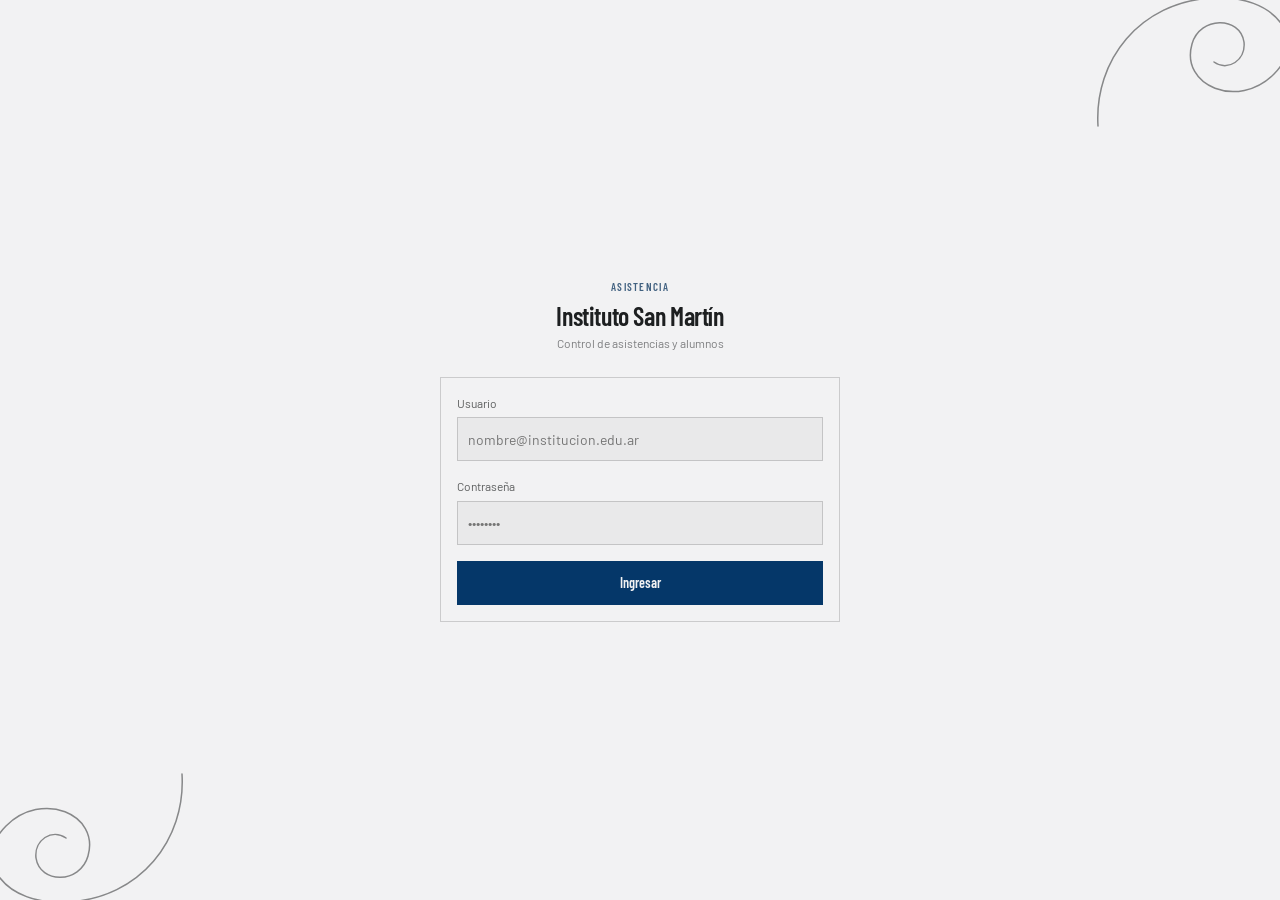
<file: frontend/asistente/asistencia-guardada.html>
<!DOCTYPE html>
<html lang="es">
<head>
<meta charset="utf-8">
<title>Listo · Asistencia</title>
<meta name="viewport" content="width=device-width, initial-scale=1">
<link rel="stylesheet" href="../css/variables.css">
<link rel="stylesheet" href="../css/base.css">
<link rel="stylesheet" href="../css/components.css">
</head>
<body>

<div class="app-shell">
  <div class="app-content">
    <header class="app-header">
      <div class="app-header-brand">
        <div class="kicker">Asistencia</div>
        <h2 id="app-header-title"></h2>
      </div>
      <span id="app-header-role" class="tag"></span>
      <nav class="tab-bar" id="tab-bar"></nav>
    </header>
    <main class="app-main" style="display:flex;flex-direction:column;align-items:center;justify-content:center;gap:14px;padding-top:60px;text-align:center">
      <div style="width:64px;height:64px;border:1px solid var(--color-divider);display:flex;align-items:center;justify-content:center">
        <img src="../assets/icons/check.svg" alt="" width="28" height="28">
      </div>
      <h3 style="margin:0">Asistencia guardada</h3>
      <p id="done-subtitle" class="text-muted" style="font-size:13px;margin:0"></p>
      <button class="btn btn-primary" id="done-back-btn">Volver a mis cursos</button>
    </main>
  </div>
</div>

<script type="module" src="../js/pages/asistente-asistencia-guardada.js"></script>
</body>
</html>
</file>
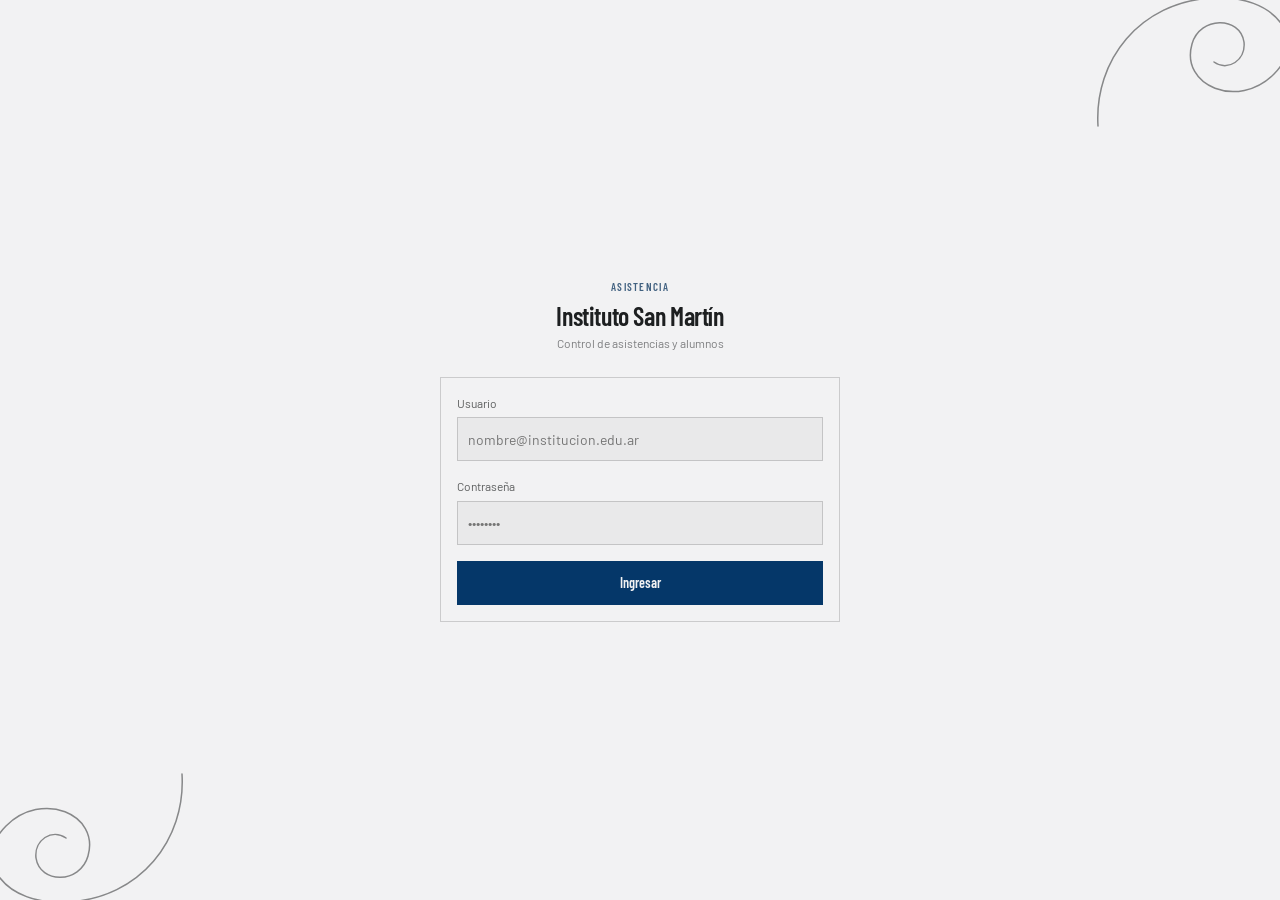
<file: frontend/asistente/asistencia.html>
<!DOCTYPE html>
<html lang="es">
<head>
<meta charset="utf-8">
<title>Tomar asistencia · Asistencia</title>
<meta name="viewport" content="width=device-width, initial-scale=1">
<link rel="stylesheet" href="../css/variables.css">
<link rel="stylesheet" href="../css/base.css">
<link rel="stylesheet" href="../css/components.css">
</head>
<body>

<div class="app-shell">
  <div class="app-content">
    <header class="app-header">
      <div class="app-header-brand">
        <div class="kicker">Asistencia</div>
        <h2 id="app-header-title"></h2>
      </div>
      <span id="app-header-role" class="tag"></span>
      <nav class="tab-bar" id="tab-bar"></nav>
    </header>
    <main class="app-main">
      <p id="attendance-error" class="text-muted" style="color:var(--color-accent-800)" hidden></p>

      <div style="display:flex;align-items:flex-start;justify-content:space-between;gap:var(--space-3)">
        <div>
          <div id="attendance-subtitle" class="text-muted" style="font-size:13px;margin-bottom:2px"></div>
          <div class="text-muted" style="font-size:11px;margin-bottom:10px">Tocá el cuadrado para marcar ausente</div>
        </div>
        <span id="attendance-absent-count" class="tag tag-accent"></span>
      </div>

      <div id="attendance-list"></div>

      <button class="btn btn-primary btn-block" id="attendance-submit" style="margin-top:14px">Guardar asistencia</button>
      <button class="btn btn-ghost" id="attendance-cancel" style="margin-top:6px">Cancelar</button>
    </main>
  </div>
</div>

<script type="module" src="../js/pages/asistente-asistencia.js"></script>
</body>
</html>
</file>
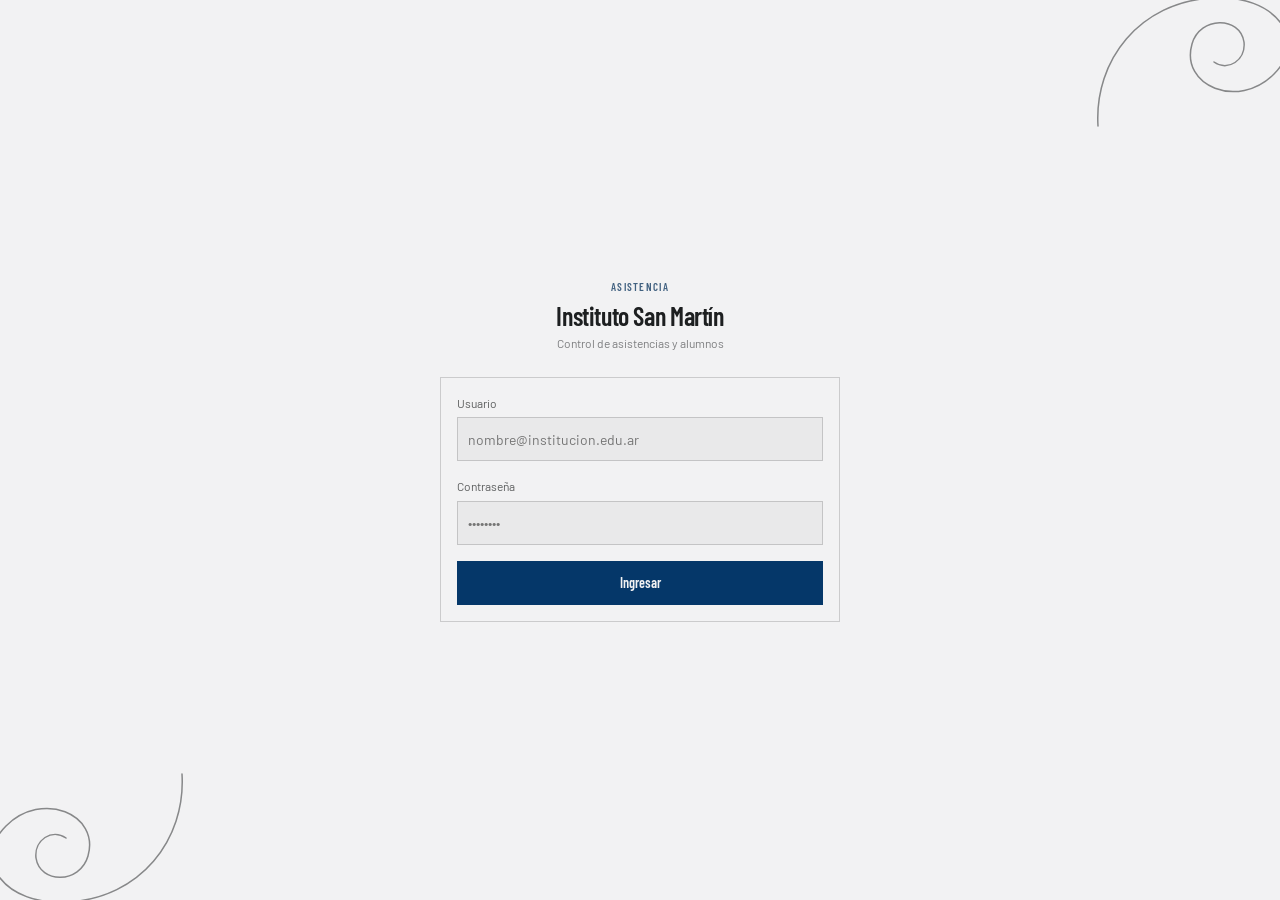
<file: frontend/asistente/cursos.html>
<!DOCTYPE html>
<html lang="es">
<head>
<meta charset="utf-8">
<title>Mis cursos · Asistencia</title>
<meta name="viewport" content="width=device-width, initial-scale=1">
<link rel="stylesheet" href="../css/variables.css">
<link rel="stylesheet" href="../css/base.css">
<link rel="stylesheet" href="../css/components.css">
</head>
<body>

<div class="app-shell">
  <div class="app-content">
    <header class="app-header">
      <div class="app-header-brand">
        <div class="kicker">Asistencia</div>
        <h2 id="app-header-title"></h2>
      </div>
      <span id="app-header-role" class="tag"></span>
      <nav class="tab-bar" id="tab-bar"></nav>
    </header>
    <main class="app-main">
      <p id="course-list-error" class="text-muted" style="color:var(--color-accent-800)" hidden></p>
      <div id="course-list" class="card-grid"></div>
    </main>
  </div>
</div>

<script type="module" src="../js/pages/asistente-cursos.js"></script>
</body>
</html>
</file>
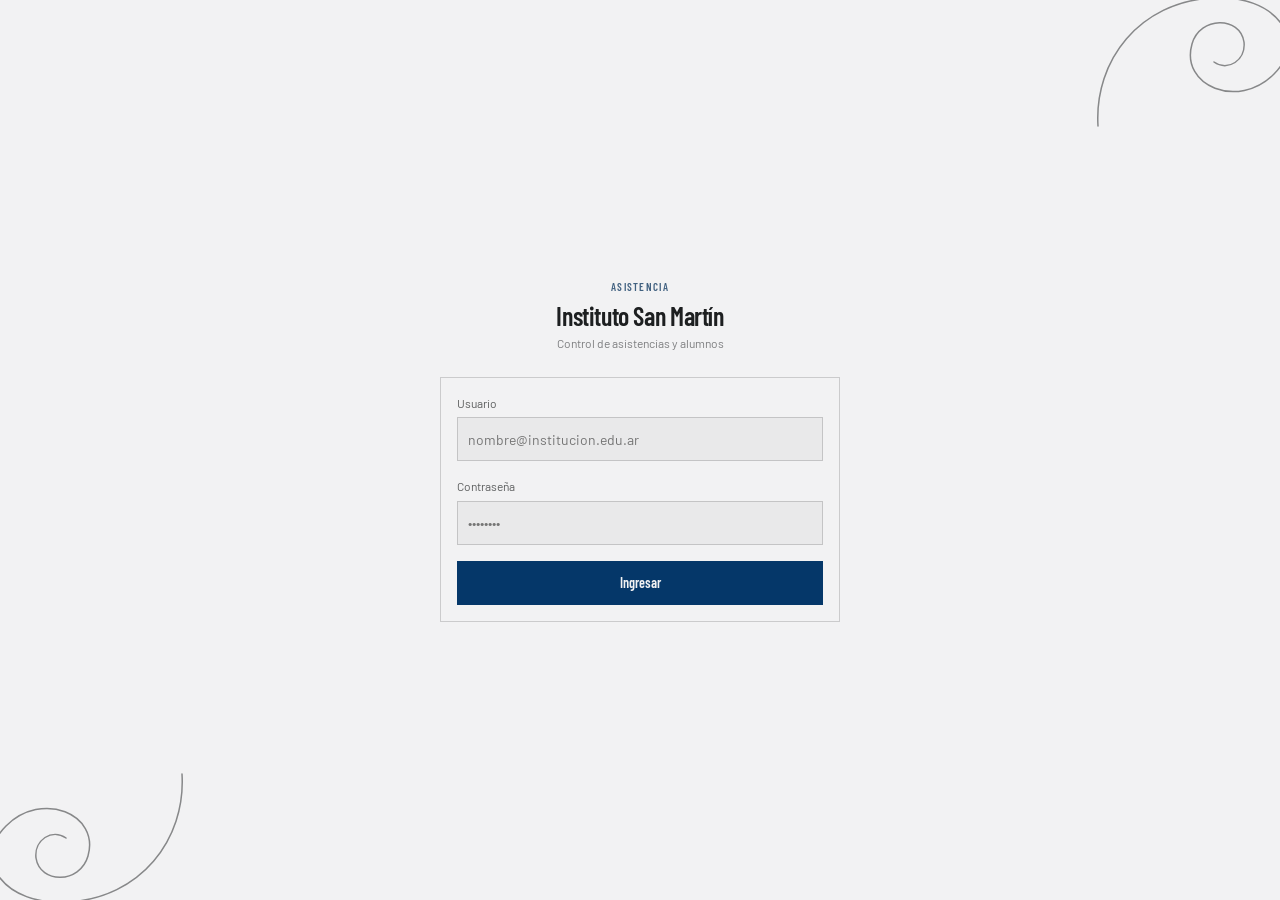
<file: frontend/asistente/perfil.html>
<!DOCTYPE html>
<html lang="es">
<head>
<meta charset="utf-8">
<title>Perfil · Asistencia</title>
<meta name="viewport" content="width=device-width, initial-scale=1">
<link rel="stylesheet" href="../css/variables.css">
<link rel="stylesheet" href="../css/base.css">
<link rel="stylesheet" href="../css/components.css">
</head>
<body>

<div class="app-shell">
  <div class="app-content">
    <header class="app-header">
      <div class="app-header-brand">
        <div class="kicker">Asistencia</div>
        <h2 id="app-header-title"></h2>
      </div>
      <span id="app-header-role" class="tag"></span>
      <nav class="tab-bar" id="tab-bar"></nav>
    </header>
    <main class="app-main">
      <div class="card" style="margin-bottom:var(--space-4)">
        <div class="card-title" id="profile-name"></div>
        <div class="card-body">Asistente · Instituto San Martín</div>
      </div>

      <div class="section-label">Cursos asignados</div>
      <div id="profile-courses" style="margin-bottom:var(--space-6)"></div>

      <button class="btn btn-secondary btn-block" id="switch-role-btn">Cambiar a Administrador (demo)</button>
      <button class="btn btn-ghost" id="logout-btn" style="margin-top:6px">Cerrar sesión</button>
    </main>
  </div>
</div>

<script type="module" src="../js/pages/asistente-perfil.js"></script>
</body>
</html>
</file>
<file: frontend/css/variables.css>
/*
 * Tokens del sistema de diseño "Industry", tomados del mockup en
 * Claude Design (Attendance App.dc.html) para que la app real use
 * exactamente la misma paleta, tipografía y escala.
 *
 * TODO: el mockup fuente no define ningún color de alerta ámbar/naranja
 * (no hay token de "warning" en el sistema Industry). El estado "En
 * riesgo" usa el mismo azul-grisáceo de acento (--color-accent) con
 * variante outline, y "Excedido" usa --color-accent sólido. Si en algún
 * momento se agrega un token ámbar al sistema de diseño, sumarlo acá.
 */

:root {
  /* — color — */
  --color-bg: #f2f2f3;
  --color-surface: #e9e9ea;
  --color-text: #1d1f20;
  --color-accent: #053769;
  --color-accent-2: #728fab;
  --color-divider: color-mix(in srgb, #030303 16%, transparent);

  --color-neutral-100: #f5f5f8;
  --color-neutral-200: #e7e7ea;
  --color-neutral-300: #d4d4d7;
  --color-neutral-400: #b7b7ba;
  --color-neutral-500: #98989b;
  --color-neutral-600: #7a7a7d;
  --color-neutral-700: #5d5d60;
  --color-neutral-800: #424244;
  --color-neutral-900: #2b2b2d;

  --color-accent-100: #eef6ff;
  --color-accent-200: #d6ebff;
  --color-accent-300: #b5d9fd;
  --color-accent-400: #94bce3;
  --color-accent-500: #749dc4;
  --color-accent-600: #597ea3;
  --color-accent-700: #416180;
  --color-accent-800: #2c455d;
  --color-accent-900: #1d2d3d;

  /* — tipografía — */
  --font-heading: "Barlow Condensed", system-ui, sans-serif;
  --font-heading-weight: 600;
  --font-body: "Barlow", system-ui, sans-serif;

  /* — espaciado — */
  --space-1: 4px;
  --space-2: 8px;
  --space-3: 12px;
  --space-4: 16px;
  --space-5: 20px;
  --space-6: 24px;
  --space-8: 32px;

  /* — radios (estética wireframe: los componentes usan 0, ver
       components.css; se dejan definidos por si algún componente
       puntual necesita una esquina redondeada, como el diálogo) — */
  --radius-sm: 2px;
  --radius-md: 4px;
  --radius-lg: 8px;

  /* — elevación — */
  --shadow-sm: 0 1px 2px color-mix(in srgb, #2b2b2d 14%, transparent);
  --shadow-md: 0 3px 10px color-mix(in srgb, #2b2b2d 16%, transparent);
  --shadow-lg: 0 12px 32px color-mix(in srgb, #2b2b2d 22%, transparent);

  /* — targets táctiles (requisito: mínimo 44px) — */
  --tap-target-min: 44px;

  /* Alto aproximado de la tab-bar fija (mobile/tablet, ver .tab-bar en
     components.css) — usado para que .app-main y .toast dejen el
     espacio libre justo debajo de ella y no quede contenido tapado. */
  --tab-bar-height: 64px;

  /* Alto aproximado del header fijo en desktop (1024px+, ver .app-header
     en base.css) — ahí el nav vive DENTRO del header, no en una sidebar
     ni en una tab-bar abajo, así que .app-main necesita padding-top en
     vez de padding-bottom para no quedar tapado. */
  --app-header-height-desktop: 72px;

  /* — breakpoints (documentales; los media queries usan el valor en px
       directamente, CSS no soporta var() dentro de @media) — */
  --breakpoint-tablet: 768px;
  --breakpoint-desktop: 1024px;
}
</file>
<file: frontend/css/base.css>
@import url('https://fonts.googleapis.com/css2?family=Barlow:wght@400;500;700&family=Barlow+Condensed:wght@400;600&display=swap');

/* — reset — */
*, *::before, *::after { box-sizing: border-box; }
html, body { height: 100%; }
body {
  margin: 0;
  background: var(--color-bg);
  color: var(--color-text);
  font-family: var(--font-body);
  font-size: 15px;
  line-height: 1.55;
  font-weight: 400;
  -webkit-font-smoothing: antialiased;
}
h1, h2, h3, h4, h5, h6 {
  font-family: var(--font-heading);
  font-weight: var(--font-heading-weight);
  line-height: 1.12;
  letter-spacing: -0.015em;
  margin: 0 0 var(--space-2);
}
h1 { font-size: 26px; }
h2 { font-size: 20px; }
h3 { font-size: 18px; }
p { margin: 0 0 var(--space-3); }
a { color: var(--color-accent); text-underline-offset: 3px; }
img, svg { display: block; max-width: 100%; }
button { font: inherit; color: inherit; }
ul { list-style: none; margin: 0; padding: 0; }
:focus { outline: none; }
:focus-visible { outline: 2px solid var(--color-accent); outline-offset: 2px; }

.text-muted { color: color-mix(in srgb, var(--color-text) 55%, transparent); }
.text-center { text-align: center; }
.kicker {
  font-family: var(--font-heading);
  font-weight: 600;
  letter-spacing: 0.12em;
  text-transform: uppercase;
  color: var(--color-accent-700);
  font-size: 11px;
}
.section-label {
  font-size: 11px;
  text-transform: uppercase;
  letter-spacing: 0.08em;
  color: color-mix(in srgb, var(--color-text) 55%, transparent);
  margin-bottom: var(--space-2);
}

/* ══════════════════════════════════════════════════════════════════
   App shell — mobile-first.
   Estructura: header fijo arriba, contenido con scroll propio,
   tab-bar fija abajo. En desktop (>=1024px) el nav (<nav id="tab-bar">,
   ver components.css) vive DENTRO de .app-header como una fila más —
   no hay sidebar — y el header entero pasa a ser una barra fija de
   ancho completo arriba de todo, con 3 grupos: logo, título+rol, nav.
   ══════════════════════════════════════════════════════════════════ */
.app-shell {
  display: flex;
  flex-direction: column;
  min-height: 100dvh;
  background: var(--color-bg);
}

.app-header {
  display: flex;
  align-items: center;
  justify-content: space-between;
  gap: var(--space-3);
  padding: var(--space-4);
  border-bottom: 1px solid var(--color-divider);
  background: var(--color-bg);
  position: sticky;
  top: 0;
  z-index: 10;
}
.app-header h2 { margin: 2px 0 0; font-size: 19px; }

.app-main {
  flex: 1 1 auto;
  overflow-y: auto;
  /* El padding-bottom deja lugar a la tab-bar fija (ver .tab-bar en
     components.css) más el gesture bar de iOS, para que el contenido no
     quede tapado detrás. En desktop (>=1024px) el nav ya no está fijo
     abajo (vive dentro del header, arriba), así que ese breakpoint pisa
     esto con un padding-top en vez de padding-bottom (ver más abajo). */
  padding: var(--space-4) var(--space-4) calc(var(--tab-bar-height) + env(safe-area-inset-bottom, 0px) + var(--space-4));
  width: 100%;
}

/* — página de login, sin header/tab-bar de la app — */
.auth-shell {
  min-height: 100dvh;
  display: flex;
  align-items: center;
  justify-content: center;
  padding: var(--space-6) var(--space-4);
}
.auth-card {
  width: 100%;
  max-width: 400px;
  display: flex;
  flex-direction: column;
  gap: var(--space-4);
  /* Por encima de .auth-deco-layer (position:fixed, ver abajo): sin este
     stacking context propio, un elemento fixed pinta arriba del flujo
     normal sin importar el orden en el DOM. */
  position: relative;
  z-index: 1;
}
.auth-links {
  display: flex;
  justify-content: space-between;
  margin-top: var(--space-1);
  font-size: 12px;
}

/* — decoración de fondo del login, sólo desktop (index.html) — trazo
   único estilo garabato/dibujo a mano, en las esquinas. overflow:hidden
   en el layer para que nunca agregue scroll aunque el viewport sea más
   chico que el SVG; z-index por debajo de .auth-card (ver arriba). */
.auth-deco-layer {
  display: none;
  position: fixed;
  inset: 0;
  overflow: hidden;
  pointer-events: none;
  z-index: 0;
}
.auth-deco {
  position: absolute;
  width: 220px;
  height: 220px;
  opacity: 0.50;
  /* fill/stroke son heredables en SVG, así que puestas acá llegan al
     <path> real: el <use> lo clona desde <defs>, que está fuera de
     .auth-deco en el árbol, así que un selector tipo ".auth-deco path"
     nunca lo matchea (quedaba con el fill negro por default de SVG). */
  fill: none;
  stroke: var(--color-text);
  stroke-width: 1.5;
  stroke-linecap: round;
  stroke-linejoin: round;
}
.auth-deco-tr { top: -24px; right: -24px; }
.auth-deco-bl { bottom: -24px; left: -24px; transform: rotate(180deg); }

@media (min-width: 1024px) {
  .auth-deco-layer { display: block; }
}

@media (min-width: 768px) {
  .app-main { padding: var(--space-6) var(--space-6) calc(var(--tab-bar-height) + env(safe-area-inset-bottom, 0px) + var(--space-6)); }
  .app-header { padding: var(--space-5) var(--space-6); }
}

@media (min-width: 1024px) {
  /* Reemplaza la sidebar vertical anterior (el bug de la captura): acá
     ya no hay .app-shell en fila ni .app-content en columna reservando
     ancho para una barra lateral. El header pasa a fixed, ancho
     completo, con el nav adentro como una fila más — .app-main sólo
     necesita padding-top para no quedar tapado detrás. */
  .app-header {
    position: fixed;
    top: 0;
    left: 0;
    right: 0;
    width: 100%;
    z-index: 30;
    padding: var(--space-4) var(--space-8);
  }

  /* Disuelve el wrapper de kicker+título (ver admin/*.html, asistente/*.html):
     a partir de acá, kicker pasa a ser hijo directo de .app-header, en
     igualdad con el tag de rol y el nav (a mobile no le afecta, ahí
     sigue siendo un wrapper normal que apila kicker arriba del título). */
  .app-header-brand { display: contents; }

  /* El título de pantalla (texto que cambia por página) sólo se muestra
     en mobile/tablet — en desktop el header queda con kicker, tag de
     rol y nav únicamente. */
  .app-header h2 { display: none; }

  /* Con el título afuera del flujo, sólo quedan dos grupos en el flex de
     .app-header (kicker y nav): justify-content:space-between (heredado)
     ya los manda a los extremos, sin necesitar el truco de
     margin-left:auto que usaba el grupo del medio. El tag de rol se saca
     del flujo flex y se centra respecto de .app-header entero (que es
     position:fixed;width:100% acá arriba) para que quede en el centro
     real del viewport, sin importar si kicker y nav pesan distinto. */
  #app-header-role {
    position: absolute;
    left: 50%;
    top: 50%;
    transform: translate(-50%, -50%);
  }

  .app-main {
    max-width: 720px;
    width: 100%;
    margin: 0 auto;
    padding: calc(var(--app-header-height-desktop) + var(--space-8)) var(--space-8) var(--space-8);
  }
}
</file>
<file: frontend/css/components.css>
/* ══════════════════════════════════════════════════════════════════
   Componentes — estética wireframe "Industry": cuadrados, fondo
   transparente, borde de 1px. Todos los targets interactivos respetan
   un mínimo de 44px (--tap-target-min).
   ══════════════════════════════════════════════════════════════════ */

/* — botones — */
.btn {
  display: inline-flex;
  align-items: center;
  justify-content: center;
  gap: 6px;
  min-height: var(--tap-target-min);
  cursor: pointer;
  text-decoration: none;
  font-family: var(--font-heading);
  font-weight: var(--font-heading-weight);
  font-size: 14px;
  line-height: 1.2;
  color: var(--color-text);
  background: transparent;
  border: 1px solid var(--color-divider);
  padding: var(--space-2) calc(var(--space-3) * 1.2);
  border-radius: 0;
}
.btn:disabled { opacity: 0.45; cursor: not-allowed; }
.btn-primary { background: var(--color-accent); color: var(--color-bg); border-color: var(--color-accent); }
.btn-primary:hover { background: var(--color-accent-600); }
.btn-primary:active { background: var(--color-accent-700); }
.btn-secondary:hover { background: color-mix(in srgb, var(--color-text) 7%, transparent); }
.btn-secondary:active { background: color-mix(in srgb, var(--color-text) 14%, transparent); }
.btn-ghost { color: var(--color-accent); border-color: transparent; padding-inline: var(--space-1); }
.btn-ghost:hover { background: color-mix(in srgb, var(--color-accent) 10%, transparent); }
.btn-block { width: 100%; }

/* — formularios — */
.field { display: flex; flex-direction: column; gap: 5px; }
.field > label {
  font-size: 12px;
  color: color-mix(in srgb, var(--color-text) 70%, transparent);
}
.input {
  width: 100%;
  min-height: var(--tap-target-min);
  padding: 6px 10px;
  font: inherit;
  font-size: 14px;
  color: var(--color-text);
  caret-color: var(--color-accent);
  background: var(--color-surface);
  border: 1px solid var(--color-divider);
  border-radius: 0;
}
.input:hover { border-color: color-mix(in srgb, var(--color-text) 45%, transparent); }
.input:focus-visible { border-color: var(--color-accent); outline-offset: 0; }
textarea.input { min-height: 90px; resize: vertical; }

/* — tarjetas — */
.card {
  display: flex;
  flex-direction: column;
  gap: var(--space-2);
  padding: var(--space-3);
  border: 1px solid var(--color-divider);
  background: transparent;
}
.card-kicker { font-size: 10px; letter-spacing: 0.1em; text-transform: uppercase; color: var(--color-accent); }
.card-title { font-family: var(--font-heading); font-weight: var(--font-heading-weight); font-size: 17px; line-height: 1.2; }
.card-body { margin: 0; font-size: 13px; opacity: 0.8; }
.card-meta { display: flex; align-items: center; gap: 6px; font-size: 11px; color: color-mix(in srgb, var(--color-text) 50%, transparent); }
.card-stat { font-family: var(--font-heading); font-size: 26px; }
.card-clickable { cursor: pointer; }
.card-clickable:hover { background: color-mix(in srgb, var(--color-text) 4%, transparent); }
.elev-sm { box-shadow: var(--shadow-sm); }
.elev-md { box-shadow: var(--shadow-md); }

.card-grid {
  display: flex;
  flex-direction: column;
  gap: var(--space-3);
}
.stat-grid {
  display: grid;
  grid-template-columns: 1fr 1fr;
  gap: var(--space-3);
}

/* — tags de estado —
   Fiel al mockup fuente: no existe token ámbar en el sistema "Industry",
   así que "En riesgo" y "Excedido" usan variantes del mismo azul-grisáceo
   de acento (outline vs. relleno) en lugar de un color de warning nuevo. */
.tag {
  display: inline-flex;
  align-items: center;
  font-size: 11px;
  letter-spacing: 0.02em;
  padding: 3px 10px;
  border-radius: 0;
  white-space: nowrap;
}
.tag-accent { background: var(--color-accent-100); color: var(--color-accent-800); }
.tag-neutral { background: var(--color-neutral-100); color: var(--color-neutral-800); }
.tag-outline { border: 1px solid var(--color-accent); color: var(--color-accent); }

/* — listas (alumnos, cursos, historial) — */
.list-row {
  display: flex;
  align-items: center;
  justify-content: space-between;
  gap: var(--space-3);
  min-height: var(--tap-target-min);
  padding: 10px 0;
  border-bottom: 1px solid var(--color-divider);
}
.list-row-clickable { cursor: pointer; }
.list-row-clickable:hover { background: color-mix(in srgb, var(--color-text) 4%, transparent); }
.list-row-title { font-size: 14px; }
.list-row-subtitle { font-size: 11px; opacity: 0.55; }
.list-row-empty { padding: var(--space-4) 0; font-size: 13px; opacity: 0.6; text-align: center; }

/* — checkbox de asistencia (marcar ausente) — */
.attendance-toggle {
  width: 28px;
  height: 28px;
  min-width: var(--tap-target-min);
  min-height: var(--tap-target-min);
  display: flex;
  align-items: center;
  justify-content: center;
  padding: 0;
  cursor: pointer;
  background: transparent;
  border: 1px solid var(--color-divider);
}
.attendance-toggle .box {
  width: 26px;
  height: 26px;
  border: 1px solid var(--color-divider);
  display: flex;
  align-items: center;
  justify-content: center;
  font-size: 13px;
  line-height: 1;
  color: transparent;
}
.attendance-toggle.is-absent .box {
  border-color: var(--color-accent);
  background: var(--color-accent);
  color: var(--color-bg);
}

/* — checkbox de selección múltiple (listado de Alumnos) — misma geometría
   que .attendance-toggle, semántica distinta (marcar seleccionado en vez
   de ausente) — */
.row-checkbox {
  width: 28px;
  height: 28px;
  min-width: var(--tap-target-min);
  min-height: var(--tap-target-min);
  display: flex;
  align-items: center;
  justify-content: center;
  padding: 0;
  cursor: pointer;
  background: transparent;
  border: 1px solid var(--color-divider);
  flex-shrink: 0;
}
.row-checkbox .box {
  width: 26px;
  height: 26px;
  border: 1px solid var(--color-divider);
  display: flex;
  align-items: center;
  justify-content: center;
  font-size: 13px;
  line-height: 1;
  color: transparent;
}
.row-checkbox.is-selected .box {
  border-color: var(--color-accent);
  background: var(--color-accent);
  color: var(--color-bg);
}

/* — barra fija de acción en lote (mover selección de curso) — mismo
   mecanismo de posicionamiento que .toast, pero persiste mientras haya
   selección en vez de auto-ocultarse — */
.bulk-bar {
  position: fixed;
  left: var(--space-4);
  right: var(--space-4);
  bottom: calc(var(--tab-bar-height) + var(--space-4));
  z-index: 150;
  display: flex;
  align-items: center;
  flex-wrap: wrap;
  gap: var(--space-2);
  padding: var(--space-3);
  background: var(--color-bg);
  border: 1px solid var(--color-divider);
  box-shadow: var(--shadow-lg);
}
.bulk-bar[hidden] { display: none; }
.bulk-bar-count { font-size: 13px; white-space: nowrap; }
.bulk-bar select.input { flex: 1; min-width: 140px; }

/* — barra de progreso (informes) — */
.progress {
  height: 6px;
  background: var(--color-neutral-200);
  position: relative;
}
.progress > span {
  display: block;
  height: 100%;
  background: var(--color-accent);
}

/* — filas de "Asistencia por alumno" (admin-informes) — */
.report-row { margin-bottom: 10px; }
.report-row-head {
  display: flex;
  justify-content: space-between;
  font-size: 12px;
  margin-bottom: 3px;
}

/* — decoración de fondo de las páginas de Administrador, sólo desktop
   (ver el markup en admin/*.html) — mismo criterio que .auth-deco del
   login, pero como capa fixed de viewport en vez de vivir dentro de
   .auth-card, ya que acá el contenido usa .app-header/.app-main en vez
   del layout de auth. Detrás de todo (z-index:0); .app-main-wide se sube
   por encima con position:relative;z-index:1 (ver @media 1024px más
   abajo). Genérica: cada página trae su propio <path> (geometría propia
   en su <defs>), esta capa sólo define el estilo/posicionamiento común. */
.app-deco-layer {
  display: none;
  position: fixed;
  inset: 0;
  overflow: hidden;
  pointer-events: none;
  z-index: 0;
}
.app-deco {
  position: absolute;
  width: 220px;
  height: 220px;
  opacity: 0.50;
  fill: none;
  stroke: var(--color-text);
  stroke-width: 1.5;
  stroke-linecap: round;
  stroke-linejoin: round;
}
/* top-right debajo del header fijo (si no, queda tapado por su fondo
   opaco de ancho completo) */
.app-deco-tr { top: calc(var(--app-header-height-desktop) + var(--space-4)); right: -24px; }
.app-deco-bl { bottom: -24px; left: -24px; transform: rotate(180deg); }

@media (min-width: 1024px) {
  .app-deco-layer { display: block; }
}

/* — diálogo modal — */
.dialog-backdrop {
  position: fixed;
  inset: 0;
  z-index: 100;
  background: color-mix(in srgb, var(--color-neutral-900) 55%, transparent);
  display: flex;
  align-items: center;
  justify-content: center;
  padding: var(--space-4);
}
/* El display:flex de arriba es una regla de autor, y le gana a la regla
   [hidden]{display:none} del user-agent sin importar especificidad (el
   origen se decide antes que la especificidad en el cascade). Sin esto,
   backdrop.hidden = true en JS no tiene ningún efecto visual: el modal
   queda tapando la pantalla y bloqueando clics aunque el atributo esté. */
.dialog-backdrop[hidden] { display: none; }
.dialog {
  width: min(420px, 100%);
  display: flex;
  flex-direction: column;
  gap: var(--space-3);
  padding: var(--space-4);
  background: var(--color-bg);
  border: 1px solid var(--color-divider);
  box-shadow: var(--shadow-lg);
}
.dialog-title { font-family: var(--font-heading); font-weight: var(--font-heading-weight); font-size: 20px; }
.dialog-body { font-size: 14px; opacity: 0.85; }
.dialog-actions { display: flex; justify-content: flex-end; gap: var(--space-2); margin-top: var(--space-2); }

/* — toast — */
.toast {
  position: fixed;
  left: var(--space-4);
  right: var(--space-4);
  bottom: calc(var(--tab-bar-height) + var(--space-4));
  z-index: 200;
  background: var(--color-accent-900);
  color: var(--color-bg);
  padding: 10px 14px;
  font-size: 13px;
  text-align: center;
}
.toast[hidden] { display: none; }

/* — icono botón "volver" — */
.btn-back {
  align-self: flex-start;
  padding-left: 0;
  display: inline-flex;
  align-items: center;
  gap: 4px;
}
.btn-back svg { width: 14px; height: 14px; }

/* ══════════════════════════════════════════════════════════════════
   Tab bar — fija abajo de todo el viewport en mobile/tablet (no en el
   flujo normal del documento, para que no quede "flotando" en pantallas
   con poco contenido); el padding-bottom que le hace lugar en .app-main
   está en base.css. En desktop (>=1024px) deja de estar fija: pasa a
   vivir DENTRO de .app-header como el grupo de nav de una fila única
   (ver el bloque @media (min-width: 1024px) de .app-header en base.css).
   ══════════════════════════════════════════════════════════════════ */
.tab-bar {
  display: flex;
  position: fixed;
  left: 0;
  right: 0;
  bottom: 0;
  width: 100%;
  z-index: 20;
  border-top: 1px solid var(--color-divider);
  background: var(--color-bg);
  padding: 4px 4px calc(env(safe-area-inset-bottom, 0px) + 4px);
}
.tab-bar-item {
  flex: 1;
  display: flex;
  flex-direction: column;
  align-items: center;
  justify-content: center;
  gap: 2px;
  min-height: var(--tap-target-min);
  padding: 8px 2px;
  background: none;
  border: none;
  border-top: 2px solid transparent;
  font-family: var(--font-body);
  font-weight: 500;
  font-size: 10.5px;
  cursor: pointer;
  /* Gris sólido de la propia rampa --color-neutral (no opacity sobre
     --color-text): se lee bien y sigue siendo wireframe/gris-azulado. */
  color: var(--color-neutral-700);
}
.tab-bar-item.is-active {
  border-top-color: var(--color-accent);
  color: var(--color-accent-800);
  font-weight: 600;
}

@media (min-width: 768px) {
  .stat-grid { grid-template-columns: repeat(3, 1fr); }
  .card-grid.card-grid-2col { display: grid; grid-template-columns: 1fr 1fr; gap: var(--space-3); }
}

@media (min-width: 1024px) {
  /* Reemplaza la sidebar vertical anterior: ahora el nav vive DENTRO de
     .app-header (ver base.css) como una fila más, no como columna fija
     al costado. Se resetea todo lo específico de la sidebar (posición,
     ancho, alto, bordes) — nada de eso debe quedar pisando por encima. */
  .tab-bar {
    position: static;
    width: auto;
    height: auto;
    z-index: auto;
    border-top: none;
    border-right: none;
    padding: 0;
    gap: var(--space-1);
  }
  .tab-bar-item {
    /* flex:none sigue siendo necesario acá: sin esto, cada ítem vuelve a
       crecer para repartirse el ancho disponible de más (mismo bug que
       el de la sidebar, pero en el eje horizontal). El indicador de
       "activo" NO se redeclara: se hereda tal cual de la regla base de
       arriba (border-top de acento), igual que en mobile. */
    flex: none;
    padding: 8px var(--space-3);
    font-size: 13px;
  }
  .stat-grid { grid-template-columns: repeat(3, 1fr); }

  /* — Ancho mayor en desktop para las 7 páginas de Administrador
     (.app-main-wide, sumada a .app-main en cada admin/*.html): .app-main
     ya tiene un max-width:720px fijo (base.css) pensado para columnas de
     listas/cards; acá lo pisamos con uno más ancho (misma especificidad,
     pero components.css carga después de base.css). position:relative;
     z-index:1 para quedar por encima de .app-deco-layer (z-index:0, ver
     arriba). El escalado del contenido interno de cada página vive
     scoped bajo su propia clase (.app-main-informes, .app-main-inicio,
     etc.) más abajo, porque cada pantalla tiene un tipo de contenido
     distinto (dashboard, listados, formularios, detalle) y no siempre
     corresponde el mismo criterio. */
  .app-main-wide {
    max-width: 1040px;
    position: relative;
    z-index: 1;
  }

  /* — Informes (admin-informes.html) — */
  .app-main-informes .stat-grid { gap: var(--space-4); }
  .app-main-informes .card { padding: var(--space-4); }
  .app-main-informes .card-kicker { font-size: 12px; }
  .app-main-informes .card-stat { font-size: 34px; }
  .app-main-informes .progress { height: 8px; }
  .app-main-informes .report-row { margin-bottom: var(--space-3); }
  .app-main-informes .report-row-head { font-size: 14px; margin-bottom: 5px; }

  /* — Inicio (admin-inicio.html): dashboard con 2 stat tiles arriba y,
     si hay alertas, una lista de alumnos en riesgo debajo. Mismo criterio
     de stat tiles que Informes; las filas de alerta agrandan texto y
     padding en vez de achicarse, ya que a este ancho quedan con mucho
     aire de sobra si se dejan al tamaño mobile. */
  .app-main-inicio .stat-grid { gap: var(--space-4); }
  .app-main-inicio .card { padding: var(--space-4); }
  .app-main-inicio .card-kicker { font-size: 12px; }
  .app-main-inicio .card-stat { font-size: 34px; }
  .app-main-inicio #home-alerts-list .list-row { padding: 14px 0; }
  .app-main-inicio #home-alerts-list .list-row-title { font-size: 16px; }
  .app-main-inicio #home-alerts-list .list-row-subtitle { font-size: 12px; }

  /* — Cursos (admin-cursos.html): listado de cards de curso, hoy apiladas
     en una sola columna (.card-grid) tanto en mobile como en desktop. A
     este ancho conviene usar el espacio horizontal en una grilla de 3
     columnas en vez de una columna angosta de cards estirados. */
  .app-main-cursos .card-grid {
    display: grid;
    grid-template-columns: repeat(3, 1fr);
    gap: var(--space-4);
  }
  .app-main-cursos .card { padding: var(--space-4); }
  .app-main-cursos .card-title { font-size: 19px; }
  .app-main-cursos .card-kicker { font-size: 12px; }

  /* — Curso (admin-curso.html): card de detalle del curso arriba +
     roster de alumnos debajo. El card de detalle agranda título/padding;
     el roster sigue el mismo criterio de fila agrandada que Inicio. */
  .app-main-curso #course-card { padding: var(--space-4); }
  .app-main-curso #course-card .card-title { font-size: 22px; }
  .app-main-curso #course-card .card-body { font-size: 14px; }
  .app-main-curso #course-roster .list-row { padding: 14px 0; }
  .app-main-curso #course-roster .list-row-title { font-size: 16px; }

  /* — Alumnos (admin-alumnos.html): buscador + listado completo. El
     buscador NO se estira a los 1040px del container — un input de
     una sola línea así de ancho se ve desproporcionado y no ayuda a la
     usabilidad; se lo deja con un ancho razonable y se agranda el
     listado igual que en el resto de las páginas con listas. */
  .app-main-alumnos #student-search { max-width: 420px; min-height: 48px; font-size: 15px; }
  .app-main-alumnos #student-list .list-row { padding: 14px 0; }
  .app-main-alumnos #student-list .list-row-title { font-size: 16px; }
  .app-main-alumnos #student-list .list-row-subtitle { font-size: 12px; }

  /* — Alumno (admin-alumno.html): card de detalle + botón de acción +
     historial. El card y el historial sí acompañan el ancho completo
     (misma lógica que Curso). El botón "Justificar falta" en cambio NO
     se estira: es una única acción primaria, y a 1040px de ancho una
     barra sólida navy de ese tamaño pesa demasiado visualmente y se
     lee más como un banner que como un botón — se lo deja con un ancho
     acotado, igual criterio que el buscador de Alumnos. */
  .app-main-alumno #student-card { padding: var(--space-4); }
  .app-main-alumno #student-card .card-title { font-size: 22px; }
  .app-main-alumno #justify-open-btn { max-width: 320px; min-height: 52px; font-size: 15px; }
  .app-main-alumno #student-history .list-row { padding: 12px 0; }

  /* — Perfil (admin-perfil.html): a diferencia de las otras 6, el
     contenido acá es mínimo (un card chico + dos botones) — no es un
     listado ni un dashboard que necesite usar el ancho extra. Estirar
     el card/los botones a 1040px se vería vacío y forzado, así que en
     vez de escalar el contenido se lo centra en una columna angosta
     (max-width: 460px) dentro del container ancho: el espacio de sobra
     queda para la decoración de esquina en vez de contenido estirado. */
  .app-main-perfil {
    display: flex;
    flex-direction: column;
    align-items: center;
  }
  .app-main-perfil .card { width: 100%; max-width: 460px; padding: var(--space-5); }
  .app-main-perfil .card-title { font-size: 22px; }
  .app-main-perfil .btn-block { width: 100%; max-width: 460px; min-height: 52px; font-size: 15px; }
}
</file>
